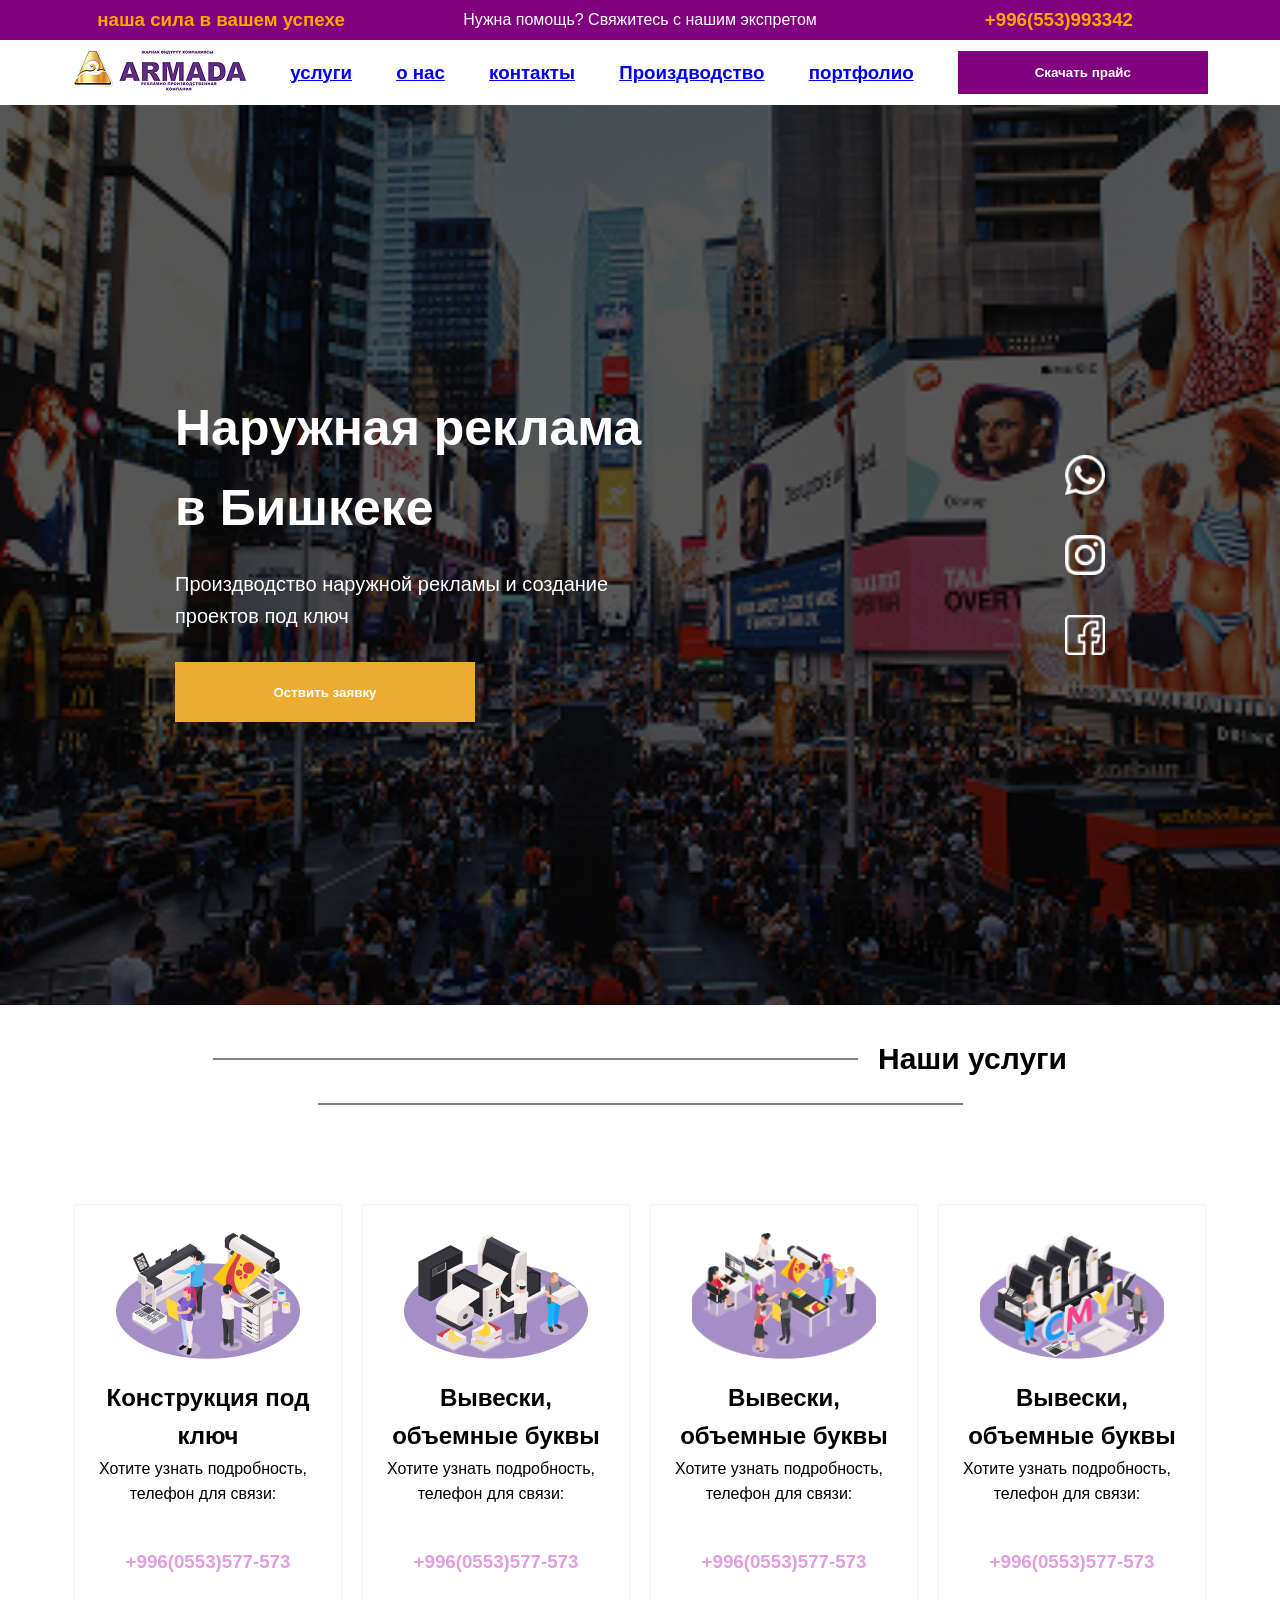
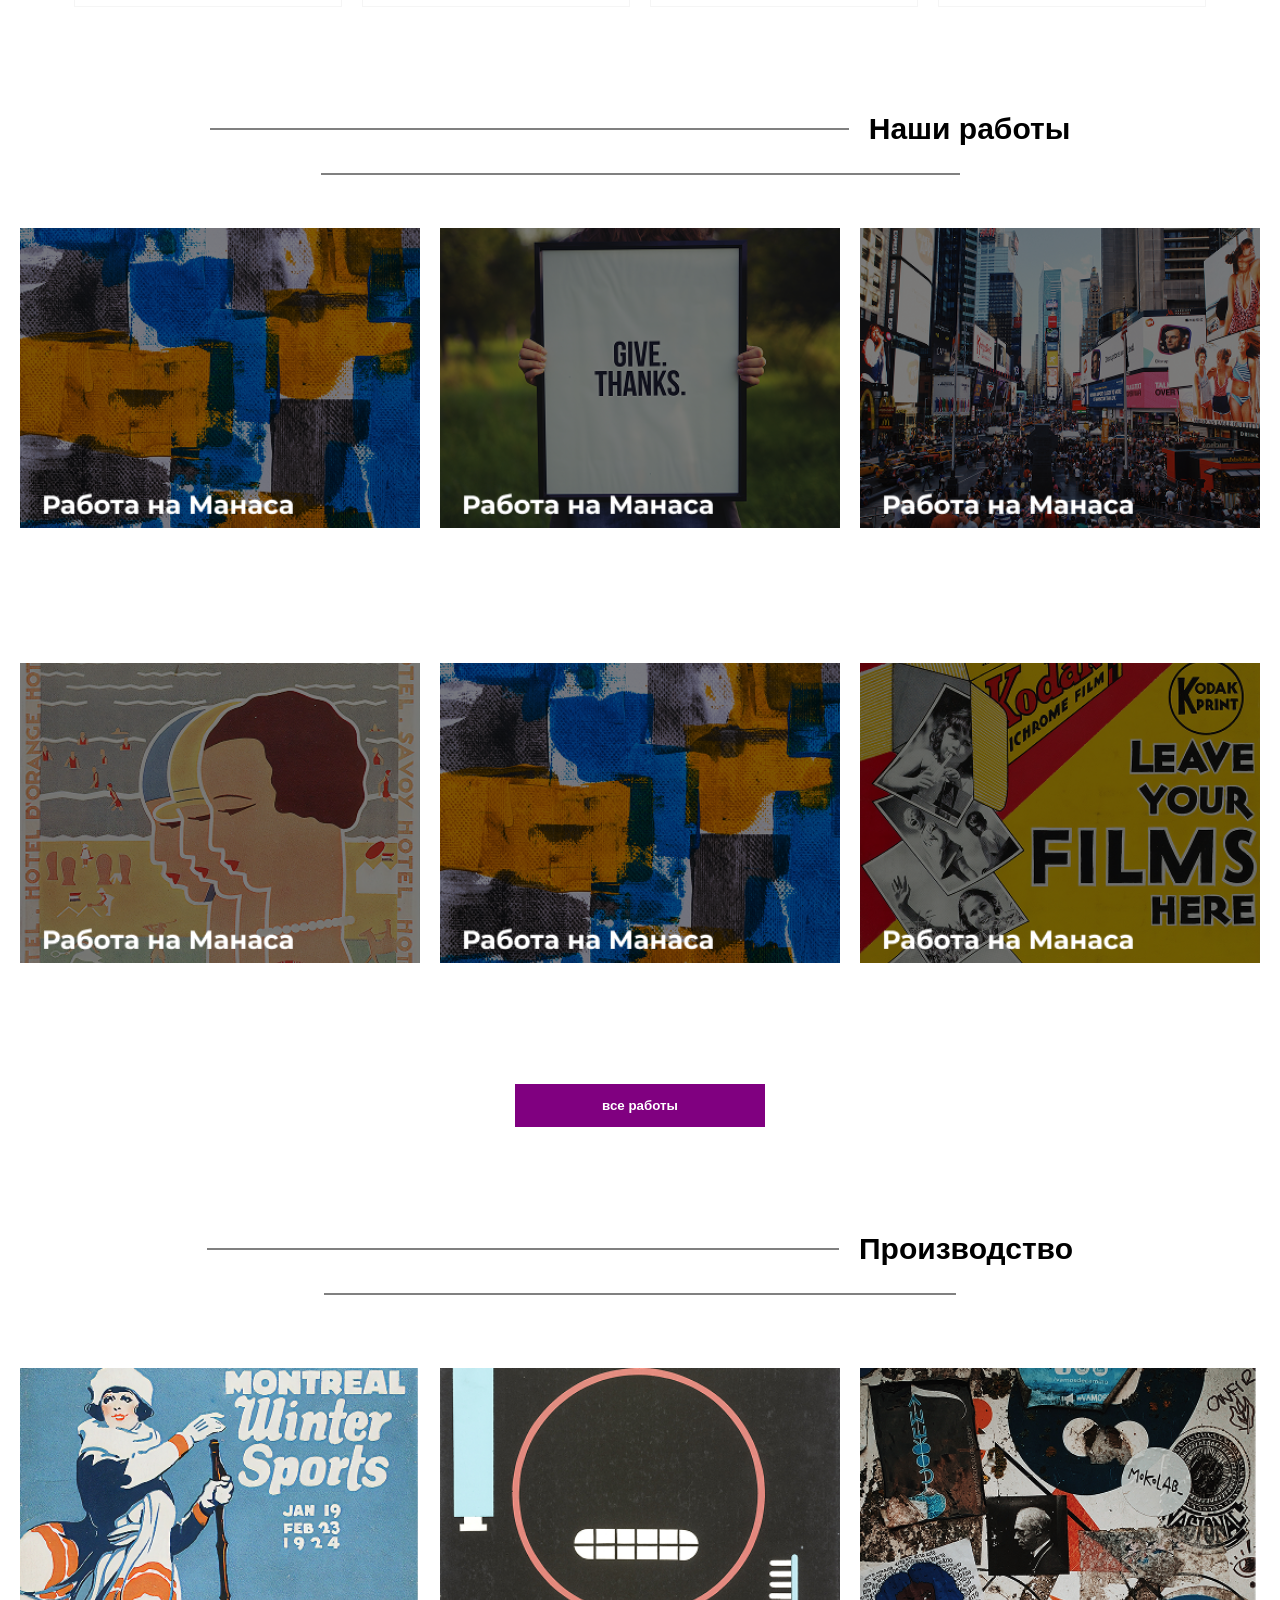
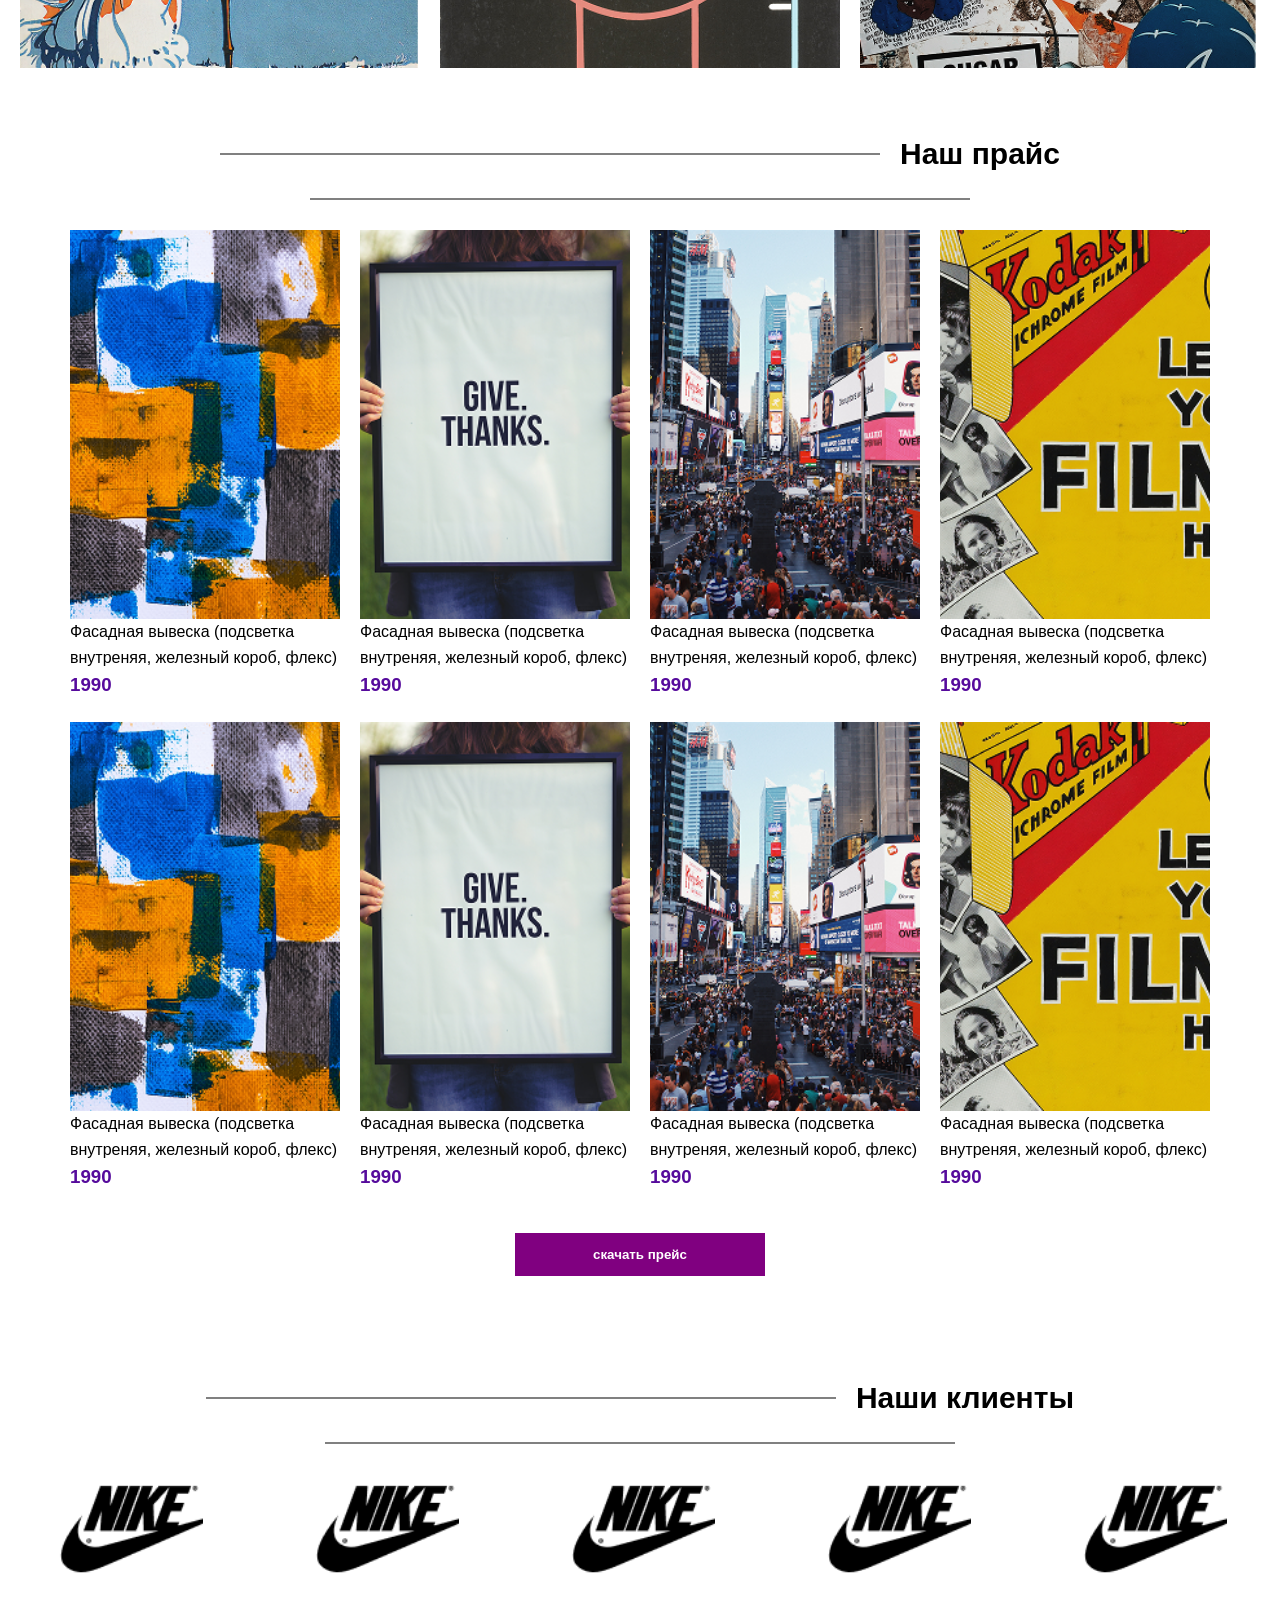
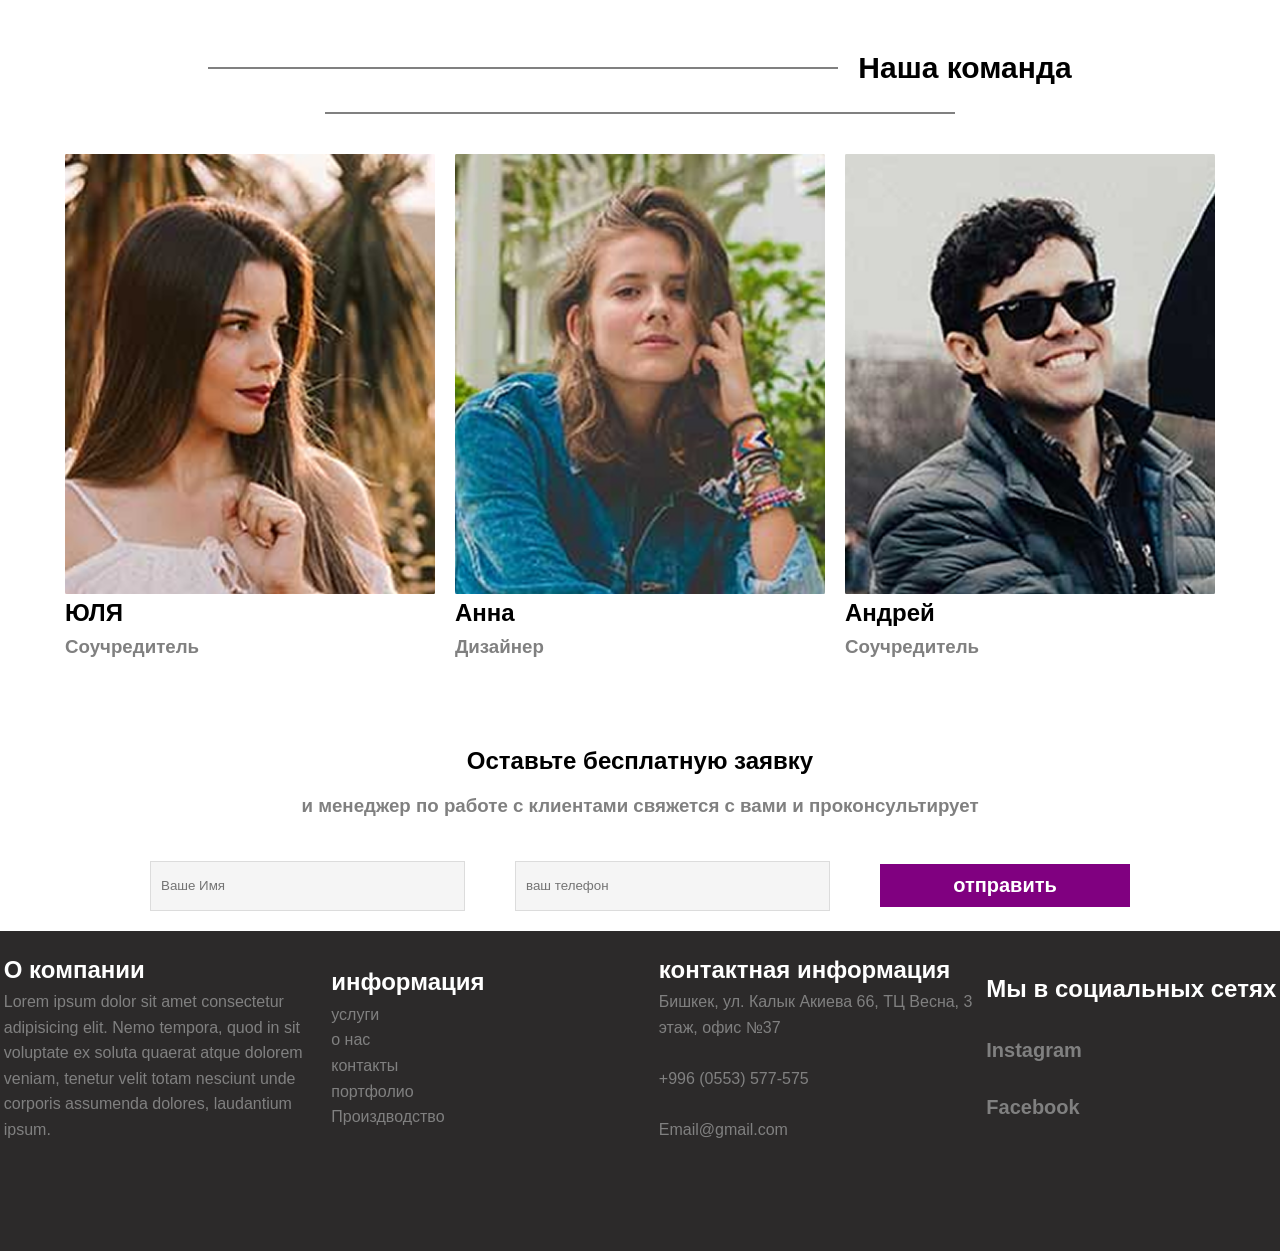
<file: index.html>
<!DOCTYPE html>
<html lang="en">
<head>
    <meta charset="UTF-8">
    <meta name="viewport" content="width=device-width, initial-scale=1.0">
    <title>Document</title>
    <link rel="stylesheet" href="index.css">
</head>
<body>
     <section >
        <div class="block">
       <div> <h3>наша сила в вашем успехе</h3></div> 
      <div><p>Нужна помощь? Свяжитесь с нашим экспретом</p></div>
    <h3>+996(553)993342</h3></div>
    </div>
    </section>
   <header>
          <h3><a href="./index.html"><div class="box"></div></a></h3>
          <h3><a href="./pay.html">услуги</a></h3>
          <h3><a href="./us.html">о нас</a></h3>
          <h3><a href="./ssss.html">контакты</a></h3>
        <h3><a href="./profile.html">Произдводство</a></h3>
          <h3><a href="./product.html">портфолио</a></h3>
         <button type="button"><h4>Скачать прайс</h4></button>
    </header>

<section>
    <div class="box2">
        <div class="box3">
            <div class="box4">
                <div class="nin">
                    <h1 class="bin">Наружная  реклама в Бишкеке </h1>
                    <div><p class="bin1">Произдводство наружной рекламы 
и создание проектов под ключ</p></div>
<button type="button"><h4>Оствить заявку</h4></button>

            </div>
            <div class="icon">
                <div class="wats"></div>
                <div class="inst"></div>
                <div class="face"></div>
            </div>
                </div>
            </div>
        </div>
    </div>
</section>
    <section>
        <div class="box5">
            <div class="line"></div>
            <div class="kkkk"><h1>Наши услуги</h1></div>
             <div class="line"></div>
        </div>
    </section>
    <section>
        <div class="in">
            <div class="in1">
                <div class="in2"></div>
                <div class="in3"><h2>Конструкция 
под ключ</h2><p>Хотите узнать подробность,
телефон для связи:</p><h3>+996(0553)577-573</h3></div>
            </div>
<div class="in1">
            <div class="in4"></div>
            <div class="in3"><h2>Вывески, 
объемные буквы</h2><p>Хотите узнать подробность,
телефон для связи:</p><h3>+996(0553)577-573</h3></div>

            </div>

 <div class="in1">
<div class="in5"></div>
<div class="in3"><h2>Вывески, 
объемные буквы</h2><p>Хотите узнать подробность,
телефон для связи:</p><h3>+996(0553)577-573</h3></div>

            </div>

    <div class="in1">
<div class="in6"></div>
<div class="in3"><h2>Вывески, 
объемные буквы</h2><p>Хотите узнать подробность,
телефон для связи:</p><h3>+996(0553)577-573</h3></div>

            </div>
        </div>
    </section>

    <section>
        <div class="box5">
            <div class="line1"></div>
            <div class="kkkk"><h1>Наши работы</h1></div>
             <div class="line1"></div>
        </div>
    </section>

 <section>
    <div class="box7">
        <div class="in7"><div class="in8"></div></div>

         <div class="box7">
        <div class="in9"><div class="in8"></div></div>

         <div class="box7">
        <div class="in10"><div class="in8"></div></div>
    </div>
 </section>
 <section>
    <div class="dddd">
        <div class="in11"><div class="in8"></div></div>

         <div class="box7">
        <div class="in7"><div class="in8"></div></div>

         <div class="box7">
        <div class="in12"><div class="in8"></div></div>
    </div>
 </section>
 <div class="box10">
    <button><h4>все работы</h4></button>
 </div>
  <section>
        <div class="box5">
            <div class="line3"></div>
            <div class="kkkk"><h1>Производство</h1></div>
             <div class="line3"></div>
        </div>
    </section>
   


  <section>
    <div class="box7">
        <div class="in13"></div>

         <div class="box7">
        <div class="in14"></div>

         <div class="box7">
        <div class="in15"></div>
    </div>
 </section>
   <section>
        <div class="box5">
            <div class="line4"></div>
            <div class="kkkk"><h1>Наш прайс </h1></div>
             <div class="line4"></div>
        </div>
    </section>

 <section>
    <div class="box13">
        <div class="in16">
           <div class="in17"></div>
           <p>Фасадная вывеска (подсветка внутреняя, железный короб, флекс)</p>
          <h3>1990</h3>
        </div>

            <div class="in16">
           <div class="in18"></div>
           <p>Фасадная вывеска (подсветка внутреняя, железный короб, флекс)</p>
          <h3>1990</h3>
        </div>

            <div class="in16">
           <div class="in19"></div>
           <p>Фасадная вывеска (подсветка внутреняя, железный короб, флекс)</p>
          <h3>1990</h3>
        </div>

           <div class="in16">
           <div class="in20"></div>
           <p>Фасадная вывеска (подсветка внутреняя, железный короб, флекс)</p>
          <h3>1990</h3>
        </div>
    </div>
 </section>

  <section>
    <div class="hhhh">
        <div class="in16">
           <div class="in17"></div>
           <p>Фасадная вывеска (подсветка внутреняя, железный короб, флекс)</p>
          <h3>1990</h3>
        </div>

            <div class="in16">
           <div class="in18"></div>
           <p>Фасадная вывеска (подсветка внутреняя, железный короб, флекс)</p>
          <h3>1990</h3>
        </div>

            <div class="in16">
           <div class="in19"></div>
           <p>Фасадная вывеска (подсветка внутреняя, железный короб, флекс)</p>
          <h3>1990</h3>
        </div>

           <div class="in16">
           <div class="in20"></div>
           <p>Фасадная вывеска (подсветка внутреняя, железный короб, флекс)</p>
          <h3>1990</h3>
        </div>
    </div>
 </section>
 <div class="box10">
    <button><h4>скачать прейс</h4></button>
 </div>
 <section>
        <div class="box5">
            <div class="line5"></div>
            <div class="kkkk"><h1>Наши клиенты </h1></div>
            <div class="line5"></div>
        </div>
    </section>
 <section>
    <div class="in21">
        <div class="in22"></div>
         <div class="in22"></div>
          <div class="in22"></div>
           <div class="in22"></div>
            <div class="in22"></div>
    </div>
 </section>
  <section>
        <div class="box5">
            <div class="line6"></div>
            <div class="kkkk"><h1>Наша команда </h1></div>
            <div class="line6"></div>
        </div>
    </section>

 <section>
    <div class="box14">
        <div class="in23">
        <div class="in24"></div>
        <h1>ЮЛЯ</h1>
        <h3>Соучредитель</h3>
        </div>

         <div class="in23">
        <div class="in25"></div>
        <h1>Анна</h1>
        <h3>Дизайнер</h3>
        </div>

         <div class="in23">
        <div class="in26"></div>
        <h1>Андрей</h1>
        <h3>Соучредитель</h3>
        </div>
    </div>
 </section>

 <section>
    <div class="box15">
        <h1>Оставьте бесплатную заявку</h1>
        <h3>и менеджер по работе с клиентами свяжется с вами и проконсультирует</h3>
    </div>
 </section>
 <section>
    <div class="box16">
        <input type="text" placeholder="Ваше Имя">
          <input type="text" placeholder="ваш телефон">
        <button class="btn"><h2>отправить</h2></button>
    </div>
    </div>
 </section>

 <section>
    <div class="box17">
        <div class="in27">
           <div> <h2>О компании</h2>
            <p>Lorem ipsum dolor sit amet consectetur adipisicing elit. Nemo tempora, quod in sit voluptate ex soluta quaerat atque dolorem veniam, tenetur velit totam nesciunt unde corporis assumenda dolores, laudantium ipsum.</p></div>
            <div><h2>информация</h2>
            <nav>
                <p>услуги</p>
                
                <p>о нас</p>
               
                <p>контакты</p>
                
                <p>портфолио</p>
               
                <p>Произдводство</p>
            </nav></div>
            <div><h2>контактная информация</h2>
                
                <p>Бишкек, ул. Калык Акиева 66, ТЦ Весна, 3 этаж, офис №37
</p>
<br>
<p>+996 (0553) 577-575</p>
<br>
<p>Email@gmail.com</p>
            </div>
            <div><h2>Мы в социальных сетях </h2>
                <br>
                <div class="in28"><h1>Instagram </h1></div>
                <br>
                <div class="in29"><h1>Facebook</h1></div>
       
    </div>
 </section>



 <!-- hello  -->
  <!-- hello Madina -->
</body>
</html>
</file>
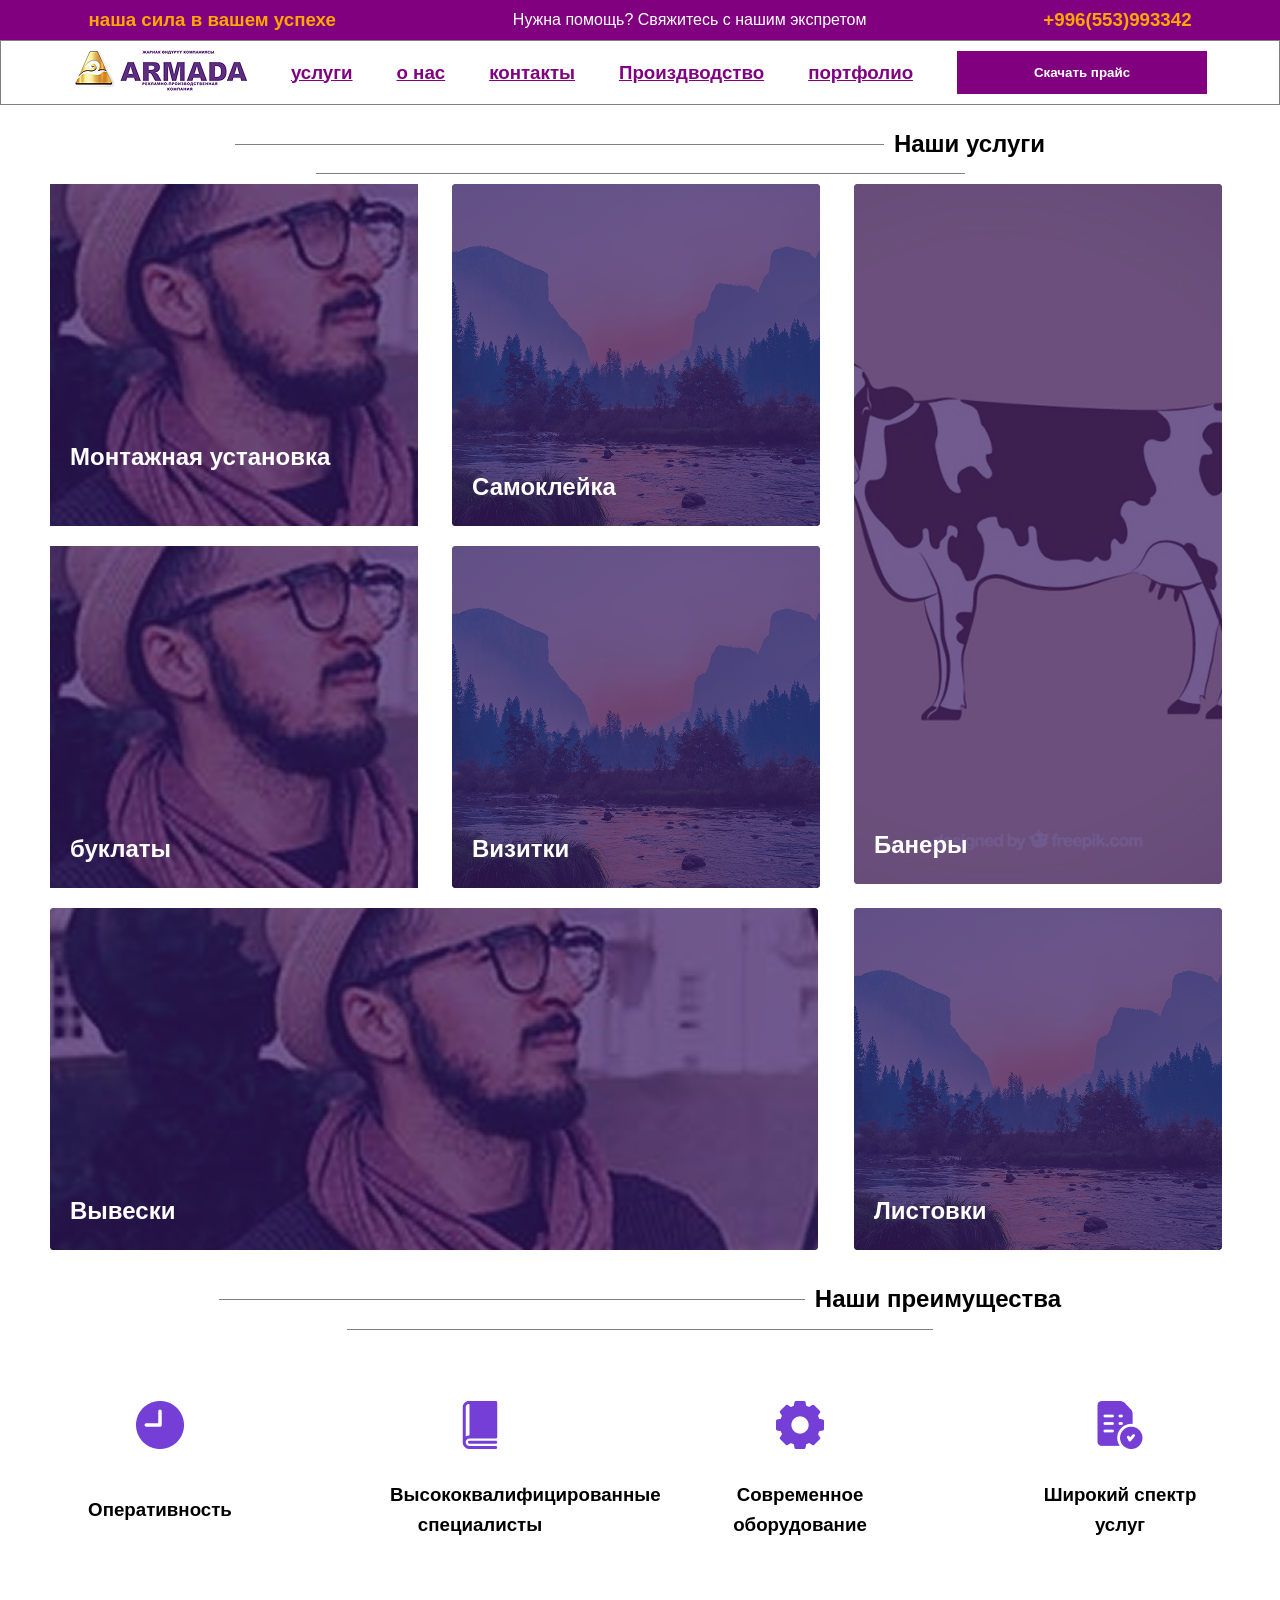
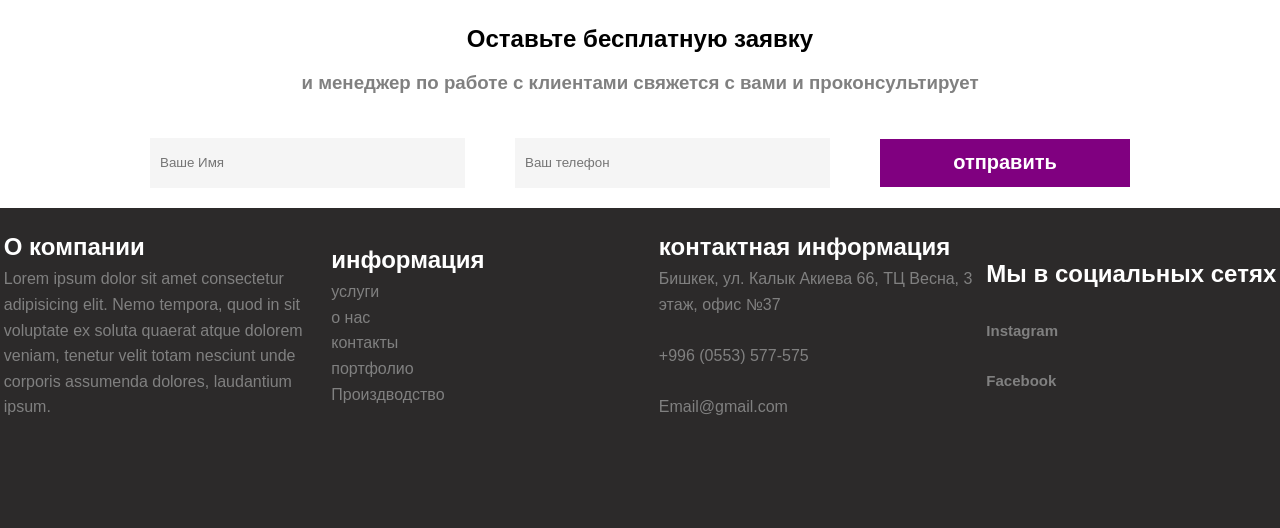
<file: pay.html>
<!DOCTYPE html>
<html lang="en">
<head>
    <meta charset="UTF-8">
    <meta name="viewport" content="width=device-width, initial-scale=1.0">
    <title>Document</title>
    <link rel="stylesheet" href="pay.css">
</head>
<body>
     <section >
        <div class="block">
       <div> <h3>наша сила в вашем успехе</h3></div> 
      <div><p>Нужна помощь? Свяжитесь с нашим экспретом</p></div>
    <h3>+996(553)993342</h3></div>
    </div>
    </section>
   <header>
          <h3><a href="./index.html"><div class="in"></div></a></h3>
          <h3><a href="./pay.html">услуги</a></h3>
          <h3><a href="./us.html">о нас</a></h3>
          <h3><a href="./ssss.html">контакты</a></h3>
        <h3><a href="./profile.html">Произдводство</a></h3>
          <h3><a href="./product.html">портфолио</a></h3>
         <button type="button"><h4>Скачать прайс</h4></button>
    </header>
    <section>
        <div class="line1">
            <div class="line3"></div>
            <div class="kkkk"><h1>Наши услуги</h1></div>
             <div class="line3"></div>
        </div>
    </section>
    <div class="in3">
            <div class="box box1"><div class="in3"><h2>Монтажная установка</h2></div></div>
            <div class="box box2"><div class="in45"><h2>Самоклейка</h2></div></div>
            <div class="box box3"><div class="in46"><h2>Банеры</h2></div></div>
              <div class="box box4"><div class="in47"><h2>буклаты</h2></div></div>
            <div class="box box5"><div class="in48"><h2>Визитки</h2></div></div>
            <div class="box box6"><div class="in49"><h2>Вывески</h2></div></div>
             <div class="box box7"><div class="in50"><h2>Листовки </h2></div></div>
        </div>
       <section>
        <div class="line1">
            <div class="line4"></div>
            <div class="kkkk"><h1>Наши преимущества </h1></div>
             <div class="line4"></div>
        </div>
    </section>
       <section>
        <div class="in6">
         <div class="in7"></div>
         <div class="in8"></div>
         <div class="in9"></div>
         <div class="in10"></div>
        </div>
       </section>
       <section>
        <div class="in11">
        <h3>Оперативность</h3>
        <h3>Высококвалифицированные специалисты</h3>
        <h3>Современное оборудование</h3>
        <h3>Широкий спектр услуг</h3>
        </div>
       </section>
        <section>
    <div class="box15">
        <h1>Оставьте бесплатную заявку</h1>
        <h3>и менеджер по работе с клиентами свяжется с вами и проконсультирует</h3>
    </div>
 </section>
 <section>
    <div class="box16">
        <input type="text" placeholder="Ваше Имя">
          <input type="text" placeholder="Ваш телефон">
        <button class="btn"><h2>отправить</h2></button>
    </div>
    </div>
 </section>

  <section>
    <div class="box17">
        <div class="in27">
           <div> <h2>О компании</h2>
            <p>Lorem ipsum dolor sit amet consectetur adipisicing elit. Nemo tempora, quod in sit voluptate ex soluta quaerat atque dolorem veniam, tenetur velit totam nesciunt unde corporis assumenda dolores, laudantium ipsum.</p></div>
            <div><h2>информация</h2>
            <nav>
                <p>услуги</p>
                
                <p>о нас</p>
               
                <p>контакты</p>
                
                <p>портфолио</p>
               
                <p>Произдводство</p>
            </nav></div>
            <div><h2>контактная информация</h2>
                
                <p>Бишкек, ул. Калык Акиева 66, ТЦ Весна, 3 этаж, офис №37
</p>
<br>
<p>+996 (0553) 577-575</p>
<br>
<p>Email@gmail.com</p>
            </div>
            <div><h2>Мы в социальных сетях </h2>
                <br>
                <div class="in28"><h1>Instagram </h1></div>
                <br>
                <div class="in29"><h1>Facebook</h1></div>
       
    </div>
 </section>
</body>
</html>
</file>
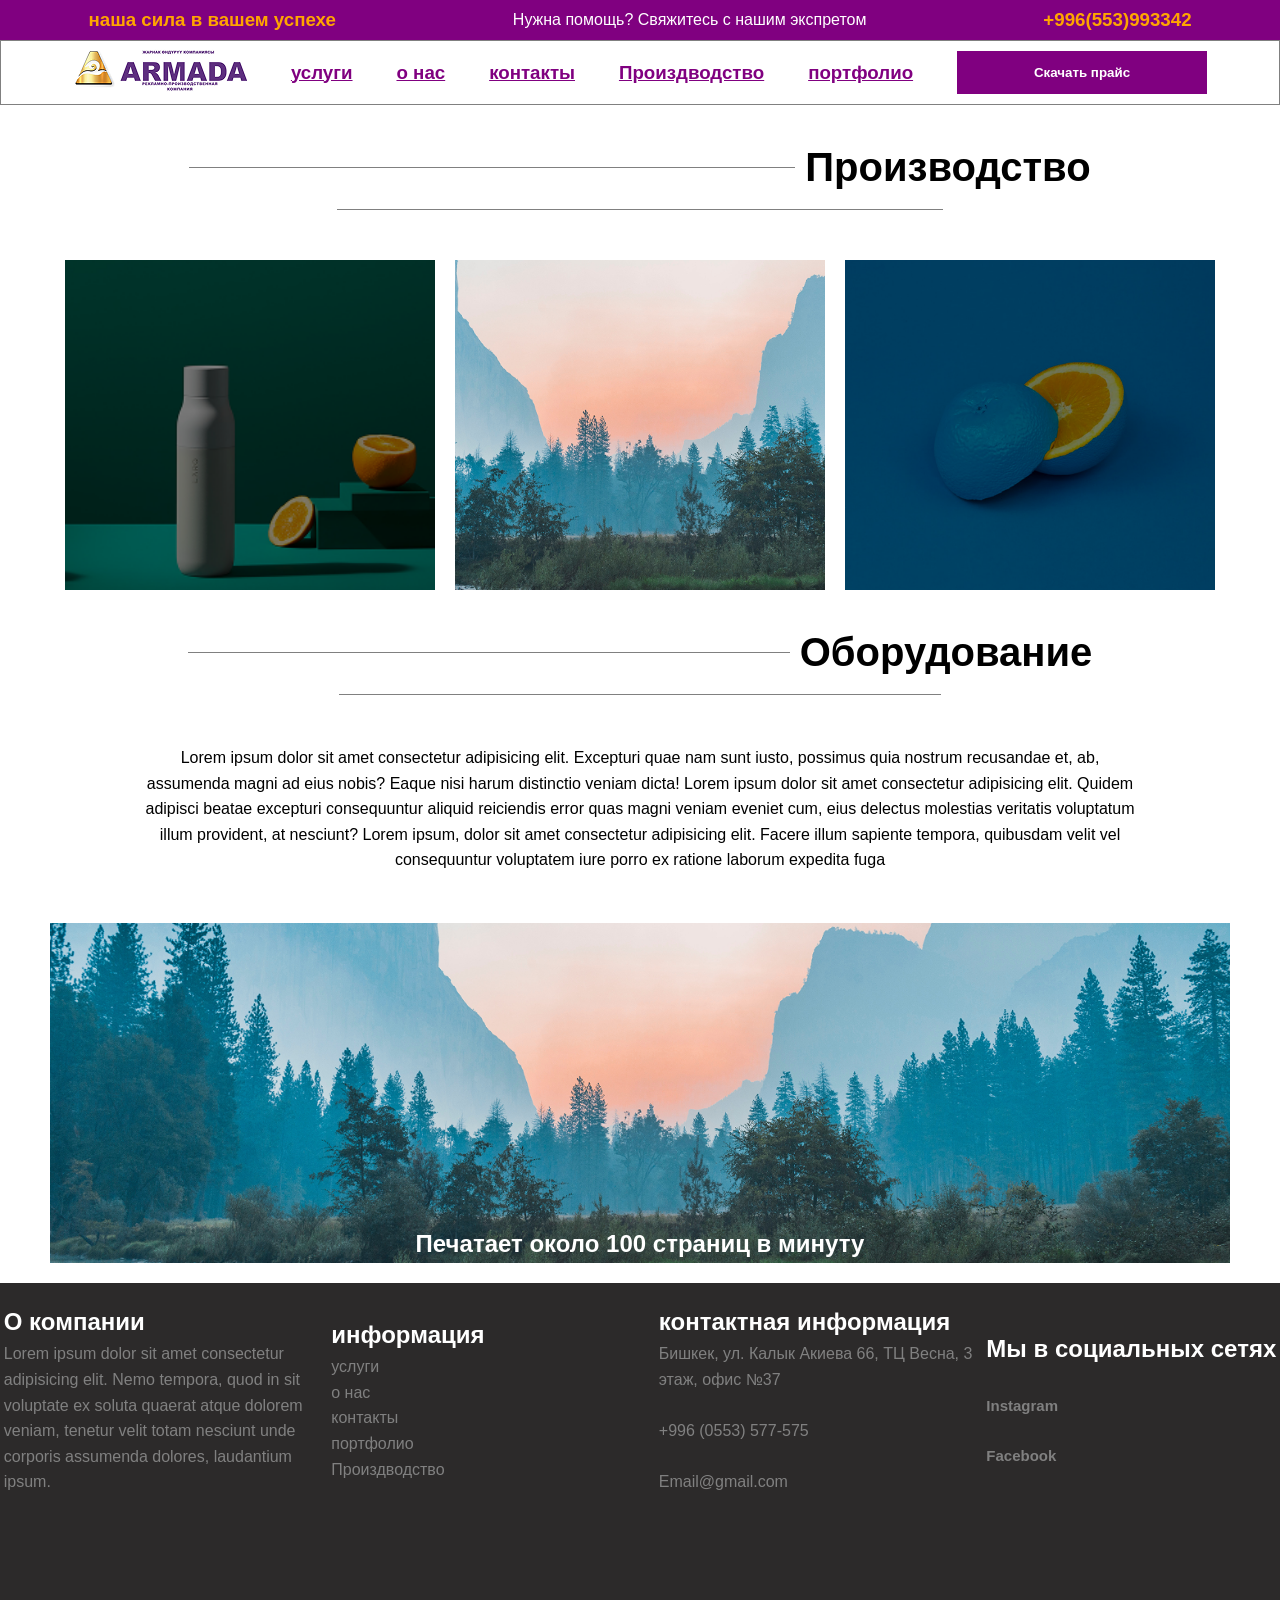
<file: product.html>
<!DOCTYPE html>
<html lang="en">
<head>
    <meta charset="UTF-8">
    <meta name="viewport" content="width=device-width, initial-scale=1.0">
    <title>Document</title>
    <link rel="stylesheet" href="pppp.css">
</head>
<body>
  <section >
        <div class="block">
       <div> <h3>наша сила в вашем успехе</h3></div> 
      <div><p>Нужна помощь? Свяжитесь с нашим экспретом</p></div>
    <h3>+996(553)993342</h3></div>
    </div>
    </section>
   <header>
          <h3><a href="./index.html"><div class="in"></div></a></h3>
          <h3><a href="./pay.html">услуги</a></h3>
          <h3><a href="./us.html">о нас</a></h3>
          <h3><a href="./ssss.html">контакты</a></h3>
        <h3><a href="./profile.html">Произдводство</a></h3>
          <h3><a href="./product.html">портфолио</a></h3>
         <button type="button"><h4>Скачать прайс</h4></button>
    </header>  
     <section>
        <div class="line1">
            <div class="line2"></div>
            <div class="kkkk"><h1>Производство</h1></div>
             <div class="line2"></div>
        </div>
    </section>
    <section>
        <div class="box2">
            <div class="in1"></div>
             <div class="in2"></div>
              <div class="in3"></div>
        </div>
    </section>
    <section>
        <div class="line1">
            <div class="line3"></div>
            <div class="kkkk"><h1>Оборудование </h1></div>
             <div class="line3"></div>
        </div>
    </section>
    <div class="box3">
        <div><p>Lorem ipsum dolor sit amet consectetur adipisicing elit. Excepturi quae nam sunt iusto, possimus quia nostrum recusandae et, ab, assumenda magni ad eius nobis? Eaque nisi harum distinctio veniam dicta! Lorem ipsum dolor sit amet consectetur adipisicing elit. Quidem adipisci beatae excepturi consequuntur aliquid reiciendis error quas magni veniam eveniet cum, eius delectus molestias veritatis voluptatum illum provident, at nesciunt? Lorem ipsum, dolor sit amet consectetur adipisicing elit. Facere illum sapiente tempora, quibusdam velit vel consequuntur voluptatem iure porro ex ratione laborum expedita fuga</p></div>
    </div>
    <section>
        <div class="box3">
            <div class="in4"><h2>Печатает около 100 страниц в минуту</h2></div>
        </div>
    </section>
  <section>
    <div class="box17">
        <div class="in27">
           <div> <h2>О компании</h2>
            <p>Lorem ipsum dolor sit amet consectetur adipisicing elit. Nemo tempora, quod in sit voluptate ex soluta quaerat atque dolorem veniam, tenetur velit totam nesciunt unde corporis assumenda dolores, laudantium ipsum.</p></div>
            <div><h2>информация</h2>
            <nav>
                <p>услуги</p>
                
                <p>о нас</p>
               
                <p>контакты</p>
                
                <p>портфолио</p>
               
                <p>Произдводство</p>
            </nav></div>
            <div><h2>контактная информация</h2>
                
                <p>Бишкек, ул. Калык Акиева 66, ТЦ Весна, 3 этаж, офис №37
</p>
<br>
<p>+996 (0553) 577-575</p>
<br>
<p>Email@gmail.com</p>
            </div>
            <div><h2>Мы в социальных сетях </h2>
                <br>
                <div class="in28"><h1>Instagram </h1></div>
                <br>
                <div class="in29"><h1>Facebook</h1></div>
       
    </div>
 </section>
</body>
</html>
</file>
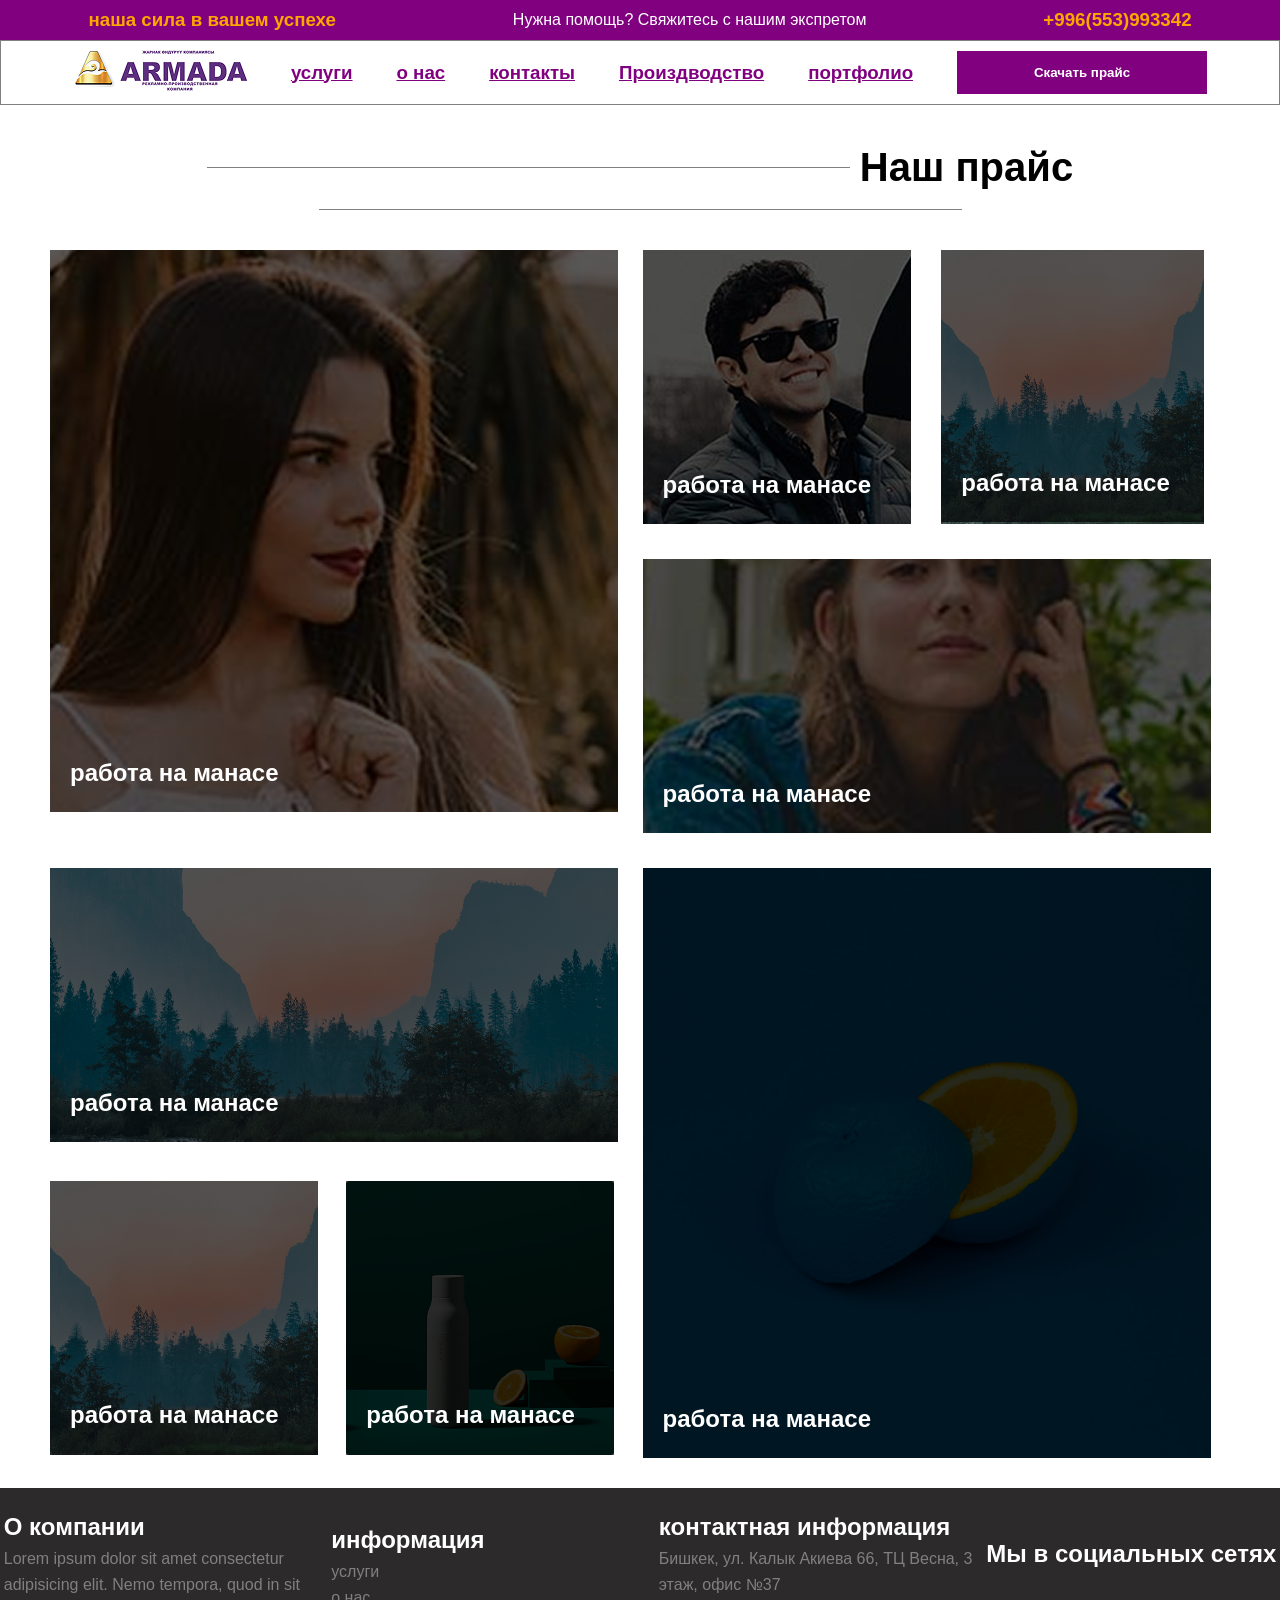
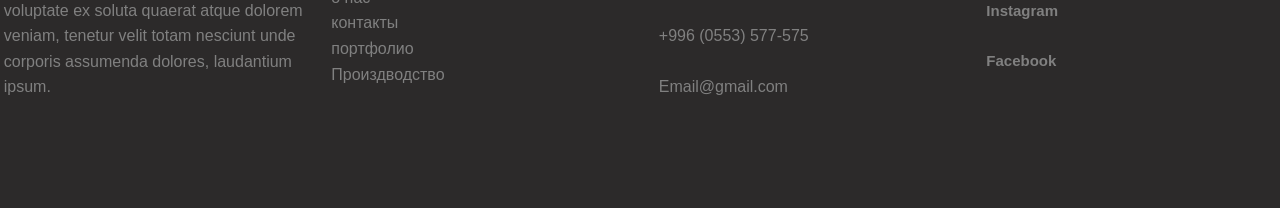
<file: profile.html>
<!DOCTYPE html>
<html lang="en">
<head>
    <meta charset="UTF-8">
    <meta name="viewport" content="width=device-width, initial-scale=1.0">
    <title>Document</title>
    <link rel="stylesheet" href="profile.css">
</head>
<body>
     <section >
        <div class="block">
       <div> <h3>наша сила в вашем успехе</h3></div> 
      <div><p>Нужна помощь? Свяжитесь с нашим экспретом</p></div>
    <h3>+996(553)993342</h3></div>
    </div>
    </section>
   <header>
          <h3><a href="./index.html"><div class="in"></div></a></h3>
          <h3><a href="./pay.html">услуги</a></h3>
          <h3><a href="./us.html">о нас</a></h3>
          <h3><a href="./ssss.html">контакты</a></h3>
        <h3><a href="./profile.html">Произдводство</a></h3>
          <h3><a href="./product.html">портфолио</a></h3>
         <button type="button"><h4>Скачать прайс</h4></button>
    </header>
     <section>
        <div class="line1">
            <div class="line"></div>
            <div class="kkkk"><h1>Наш прайс </h1></div>
             <div class="line"></div>
        </div>
    </section>
 <div class="in2">
            <div class="box box1"><div class="in3"><h2>работа на манасе</h2></div></div>
            <div class="box box2"><div class="in4"><h2>работа на манасе</h2></div></div>
            <div class="box box3"><div class="in5"><h2>работа на манасе</h2></div></div>
              <div class="box box4"><div class="in6"><h2>работа на манасе</h2></div></div>
            <div class="box box5"><div class="in7"><h2>работа на манасе</h2></div></div>
            <div class="box box6"><div class="in8"><h2>работа на манасе</h2></div></div>
             <div class="box box7"><div class="in9"><h2>работа на манасе</h2></div></div>
             <div class="box box8"><div class="in10"><h2>работа на манасе</h2></div></div>
           
        </div>
<section>
    <div class="box17">
        <div class="in27">
           <div> <h2>О компании</h2>
            <p>Lorem ipsum dolor sit amet consectetur adipisicing elit. Nemo tempora, quod in sit voluptate ex soluta quaerat atque dolorem veniam, tenetur velit totam nesciunt unde corporis assumenda dolores, laudantium ipsum.</p></div>
            <div><h2>информация</h2>
            <nav>
                <p>услуги</p>
                
                <p>о нас</p>
               
                <p>контакты</p>
                
                <p>портфолио</p>
               
                <p>Произдводство</p>
            </nav></div>
            <div><h2>контактная информация</h2>
                
                <p>Бишкек, ул. Калык Акиева 66, ТЦ Весна, 3 этаж, офис №37
</p>
<br>
<p>+996 (0553) 577-575</p>
<br>
<p>Email@gmail.com</p>
            </div>
            <div><h2>Мы в социальных сетях </h2>
                <br>
                <div class="in28"><h1>Instagram </h1></div>
                <br>
                <div class="in29"><h1>Facebook</h1></div>
       
    </div>
 </section>
</body>
</html>
</file>
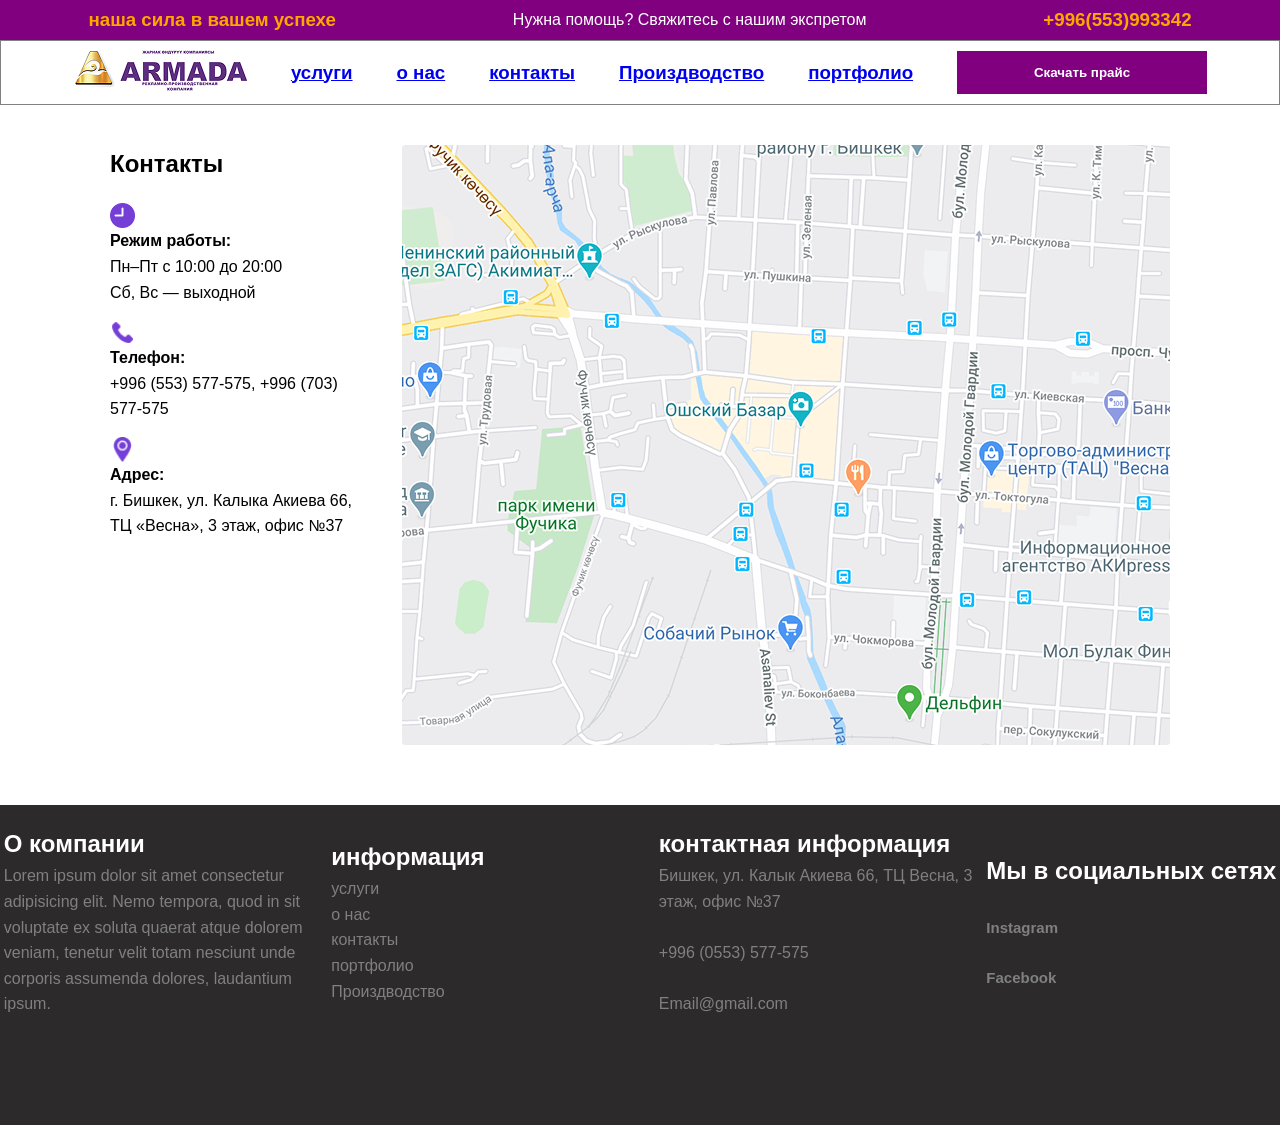
<file: ssss.html>
<!DOCTYPE html>
<html lang="en">
<head>
    <meta charset="UTF-8">
    <meta name="viewport" content="width=device-width, initial-scale=1.0">
    <title>Document</title>
    <link rel="stylesheet" href="ssss.css">
</head>
<body>
       <section >
        <div class="block">
       <div> <h3>наша сила в вашем успехе</h3></div> 
      <div><p>Нужна помощь? Свяжитесь с нашим экспретом</p></div>
    <h3>+996(553)993342</h3></div>
    </div>
    </section>
   <header>
          <h3><a href="./index.html"> <div class="box"></div></a></h3>
          <h3><a href="./pay.html">услуги</a></h3>
          <h3><a href="./us.html">о нас</a></h3>
          <h3><a href="./ssss.html">контакты</a></h3>
        <h3><a href="./profile.html">Произдводство</a></h3>
          <h3><a href="./product.html">портфолио</a></h3>
         <button type="button"><h4>Скачать прайс</h4></button>
    </header>
    <section class="contacts">
      <div class="info">
        <h2>Контакты</h2>
       <div class="foto"></div><p><strong>Режим работы:</strong><br> Пн–Пт с 10:00 до 20:00 <br> Сб, Вс — выходной</p>
        <div class="foto1"></div><p><strong>Телефон:</strong><br> +996 (553) 577-575, +996 (703) 577-575</p>
        <div class="foto2"></div><p><strong>Адрес:</strong><br> г. Бишкек, ул. Калыка Акиева 66,<br> ТЦ «Весна», 3 этаж, офис №37</p>
      </div>

      <div class="map">
       
      </div>
    </section>
   
<section>
    <div class="box17">
        <div class="in27">
           <div> <h2>О компании</h2>
            <p>Lorem ipsum dolor sit amet consectetur adipisicing elit. Nemo tempora, quod in sit voluptate ex soluta quaerat atque dolorem veniam, tenetur velit totam nesciunt unde corporis assumenda dolores, laudantium ipsum.</p></div>
            <div><h2>информация</h2>
            <nav>
                <p>услуги</p>
                
                <p>о нас</p>
               
                <p>контакты</p>
                
                <p>портфолио</p>
               
                <p>Произдводство</p>
            </nav></div>
            <div><h2>контактная информация</h2>
                
                <p>Бишкек, ул. Калык Акиева 66, ТЦ Весна, 3 этаж, офис №37
</p>
<br>
<p>+996 (0553) 577-575</p>
<br>
<p>Email@gmail.com</p>
            </div>
            <div><h2>Мы в социальных сетях </h2>
                <br>
                <div class="in28"><h1>Instagram </h1></div>
                <br>
                <div class="in29"><h1>Facebook</h1></div>
       
    </div>
 </section>
 

</body>
</html>
</file>
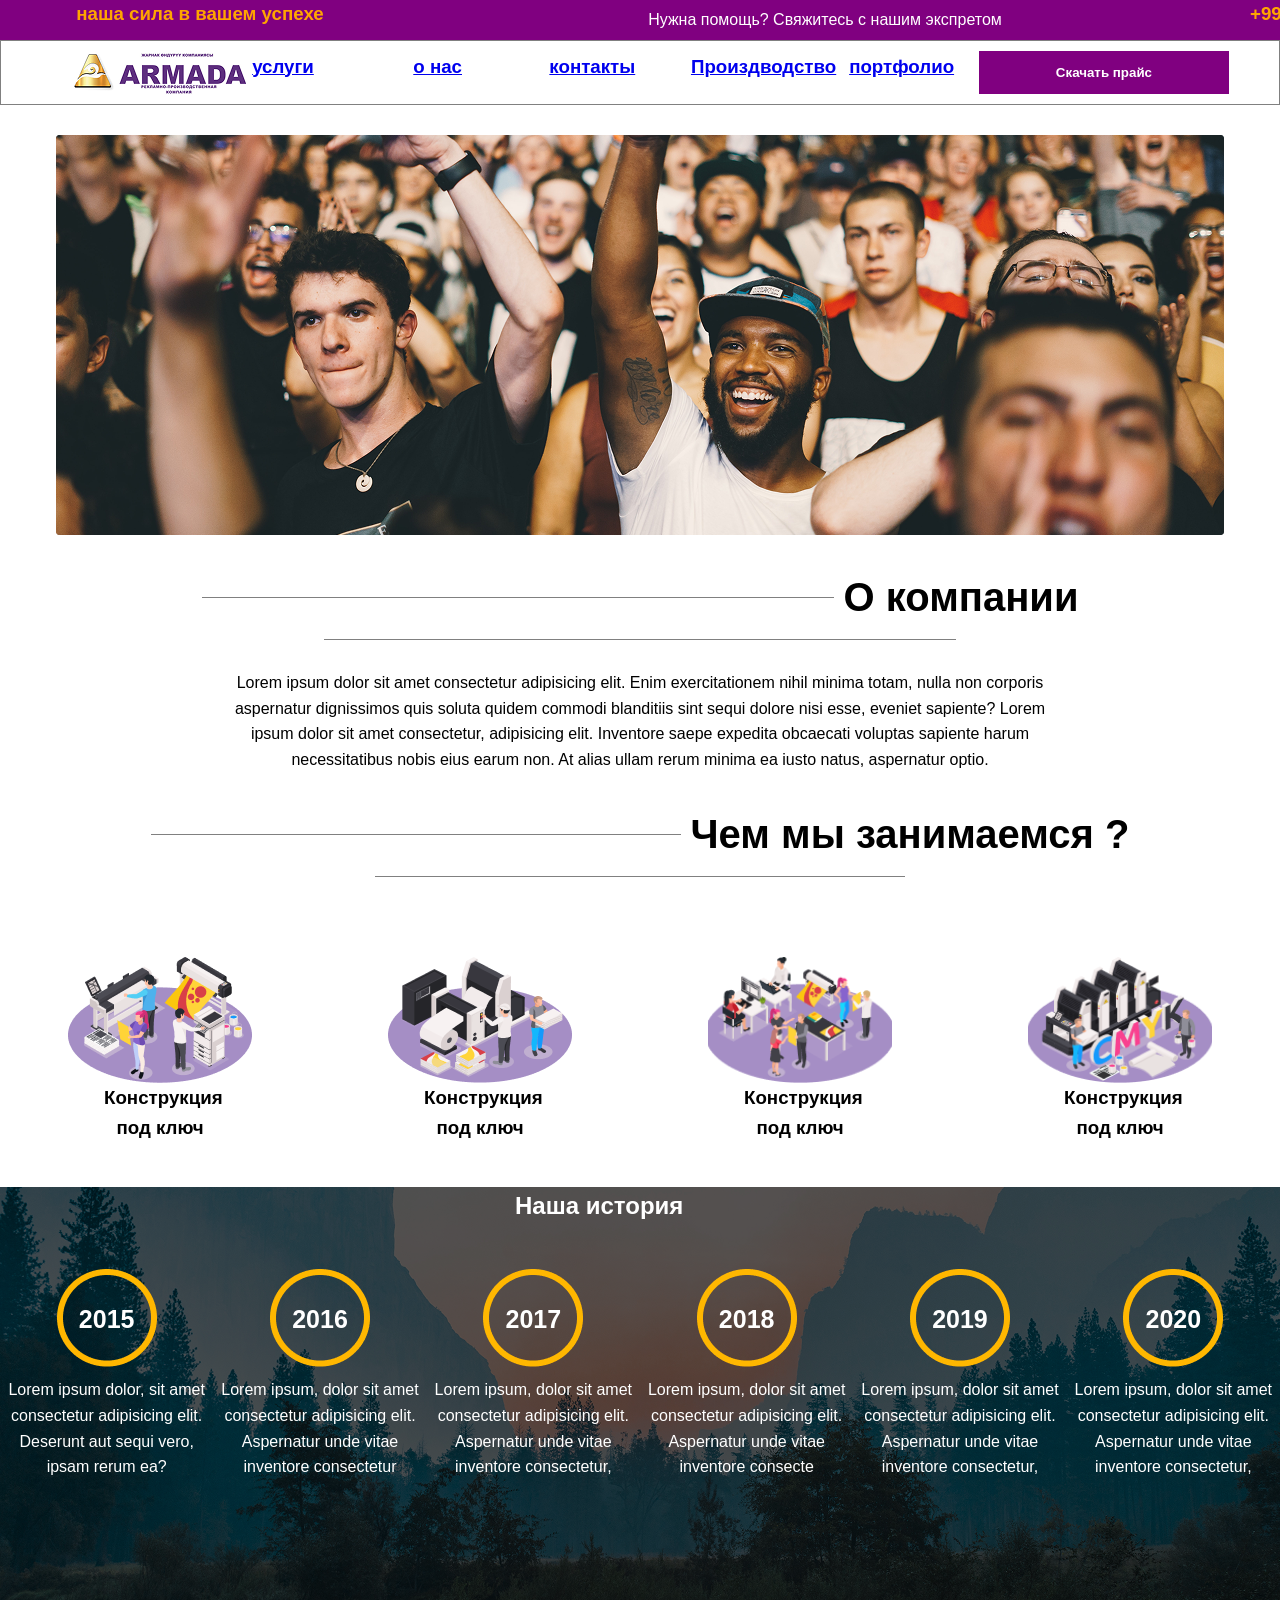
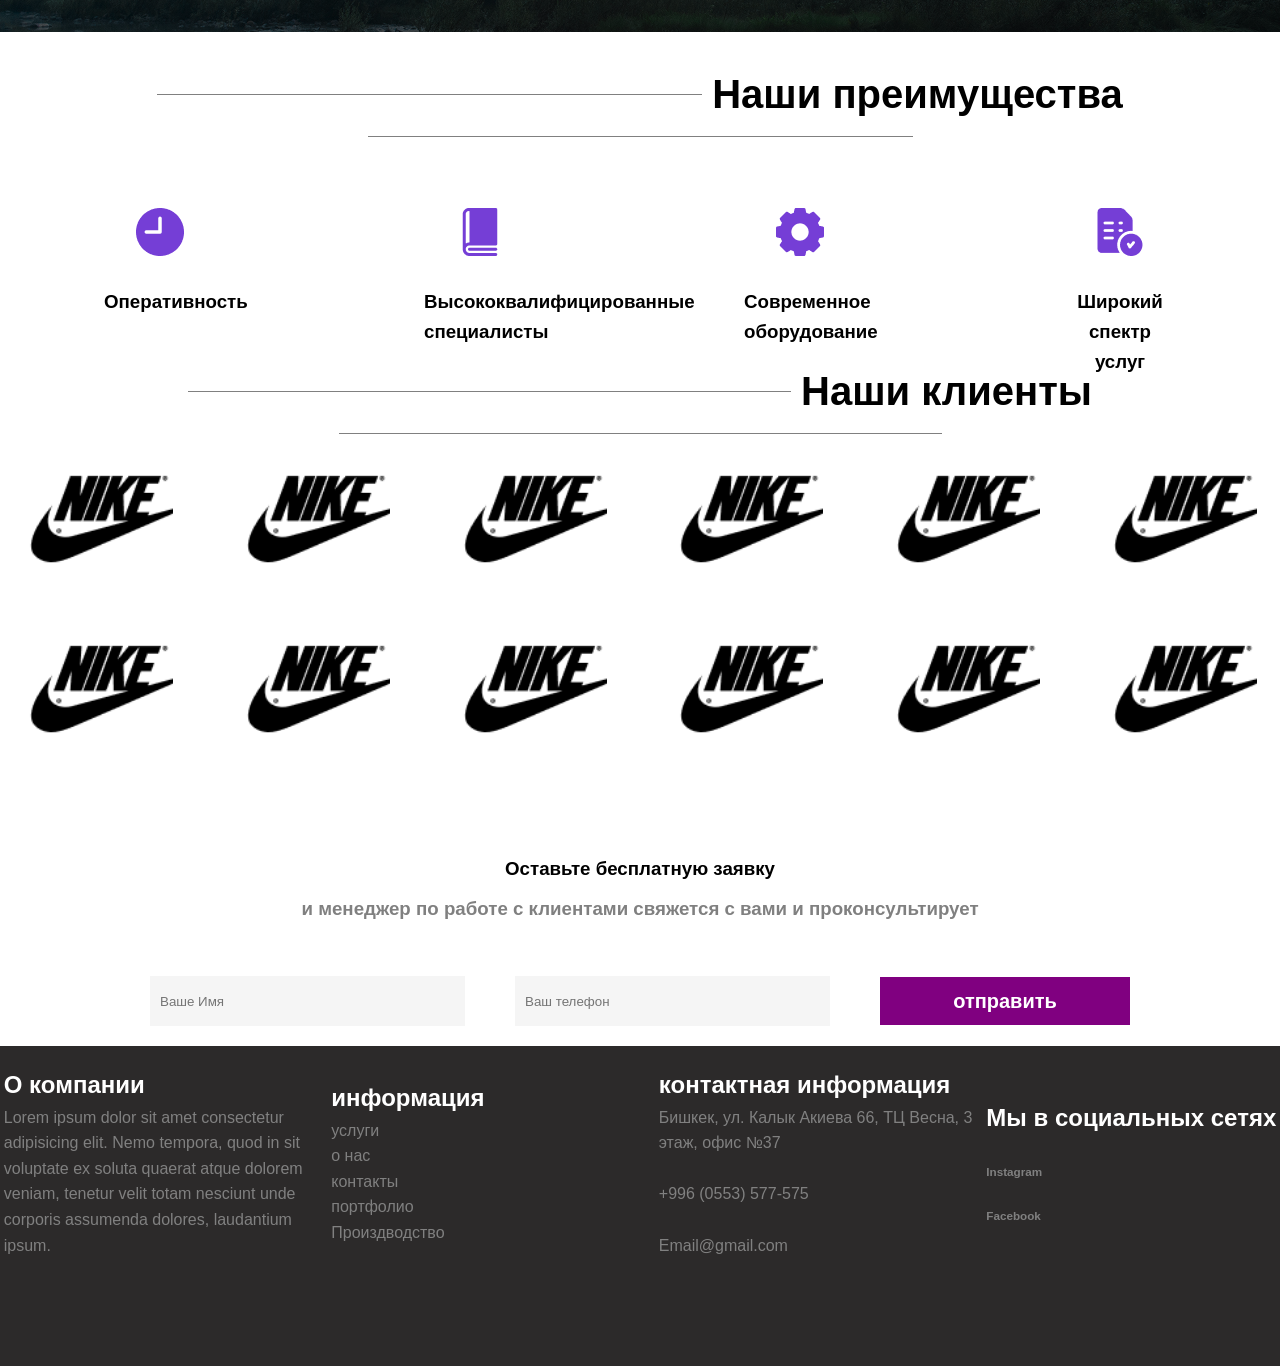
<file: us.html>
<!DOCTYPE html>
<html lang="en">
<head>
    <meta charset="UTF-8">
    <meta name="viewport" content="width=device-width, initial-scale=1.0">
    <title>Document</title>
    <link rel="stylesheet" href="us.css">
</head>
<body>
    <section >
        <div class="block">
       <div> <h3>наша сила в вашем успехе</h3></div> 
      <div><p>Нужна помощь? Свяжитесь с нашим экспретом</p></div>
    <h3>+996(553)993342</h3></div>
    </div>
    </section>
    <header>
          <h3><a href="./index.html"> <div class="box"></div></a></h3>
          <h3><a href="./pay.html">услуги</a></h3>
          <h3><a href="./us.html">о нас</a></h3>
          <h3><a href="./ssss.html">контакты</a></h3>
        <h3><a href="./profile.html">Произдводство</a></h3>
          <h3><a href="./product.html">портфолио</a></h3>
         <button type="button"><h4>Скачать прайс</h4></button>
    </header>
    <div class="in1"></div>
     <section>
        <div class="line1">
            <div class="line2"></div>
            <div class="kkkk"><h1>О компании</h1></div>
             <div class="line2"></div>
        </div>
    </section>
    <div class="box1"></div>
    <div class="in2"><p>Lorem ipsum dolor sit amet consectetur adipisicing elit. Enim exercitationem nihil minima totam, nulla non corporis aspernatur dignissimos quis soluta quidem commodi blanditiis sint sequi dolore nisi esse, eveniet sapiente? Lorem ipsum dolor sit amet consectetur, adipisicing elit. Inventore saepe expedita obcaecati voluptas sapiente harum necessitatibus nobis eius earum non. At alias ullam rerum minima ea iusto natus, aspernatur optio.</p></div>

    <section>
        <div class="line1">
            <div class="line3"></div>
            <div class="kkkk"><h1>Чем мы занимаемся ?</h1></div>
             <div class="line3"></div>
        </div>
    </section>
    <section>
      <div class="box3">
        <div class="in4">
          <div class="in5"></div>
          <h3>Конструкция под ключ</h3>
        </div>

          <div class="in4">
          <div class="in6"></div>
          <h3>Конструкция под ключ</h3>
        </div>
         <div class="in4">
          <div class="in7"></div>
          <h3>Конструкция под ключ</h3>
        </div>
         <div class="in4">
          <div class="in8"></div>
          <h3>Конструкция под ключ</h3>
        </div>
      </div>
    </section>

     <section>
      <div class="box4">
<div class="in9">
  <div class="in10">
    <h1>Наша история</h1>
  <section><div class="nnnn">
  <div class="in12"><h4>2015</h4></div>
  <div class="in12"><h4>2016</h4></div>
  <div class="in12"><h4>2017</h4></div>
  <div class="in12"><h4>2018</h4></div>
   <div class="in12"><h4>2019</h4></div>
  <div class="in12"><h4>2020</h4></div>
  </div>
</section>
<section>
 <div class="box5">
 <p>Lorem ipsum dolor, sit amet consectetur adipisicing elit. Deserunt aut sequi vero, ipsam rerum ea?   </p>
 <p>Lorem ipsum, dolor sit amet consectetur adipisicing elit. Aspernatur unde vitae inventore consectetur</p>
  <p>Lorem ipsum, dolor sit amet consectetur adipisicing elit. Aspernatur unde vitae inventore consectetur, </p>
     <p>Lorem ipsum, dolor sit amet consectetur adipisicing elit. Aspernatur unde vitae inventore consecte  </p>
      <p>Lorem ipsum, dolor sit amet consectetur adipisicing elit. Aspernatur unde vitae inventore consectetur,</p>
       <p>Lorem ipsum, dolor sit amet consectetur adipisicing elit. Aspernatur unde vitae inventore consectetur,</p>
  </div>
</section>
  </div>
</div>
      </div>
      <section>
        <div class="line1">
            <div class="line4"></div>
            <div class="kkkk"><h1>Наши преимущества </h1></div>
             <div class="line4"></div>
        </div>
    </section>
        <div class="in13">
         <div class="in14"></div>
         <div class="in15"></div>
         <div class="in16"></div>
         <div class="in17"></div>
        </div>
       </section>
        <section>
        <div class="in18">
        <h3>Оперативность</h3>
        <h3>Высококвалифицированные специалисты</h3>
        <h3>Современное оборудование</h3>
        <h3>Широкий спектр услуг</h3>
        </div>
       <section>
        <div class="line1">
            <div class="line5"></div>
            <div class="kkkk"><h1>Наши клиенты</h1></div>
             <div class="line5"></div>
        </div>
    </section>
    <div class="in21">
        <div class="in22"></div>
         <div class="in22"></div>
          <div class="in22"></div>
           <div class="in22"></div>
            <div class="in22"></div>
             <div class="in22"></div>
    </div>

      <div class="in21">
        <div class="in22"></div>
         <div class="in22"></div>
          <div class="in22"></div>
           <div class="in22"></div>
            <div class="in22"></div>
             <div class="in22"></div>
    </div>
  <section>
    <div class="box15">
        <h1>Оставьте бесплатную заявку</h1>
        <h3>и менеджер по работе с клиентами свяжется с вами и проконсультирует</h3>
    </div>
 </section>
 <section>
    <div class="box16">
        <input type="text" placeholder="Ваше Имя">
          <input type="text" placeholder="Ваш телефон">
        <button class="btn"><h2>отправить</h2></button>
    </div>
    </div>
 </section>

 <section>
    <div class="box17">
        <div class="in27">
           <div> <h2>О компании</h2>
            <p>Lorem ipsum dolor sit amet consectetur adipisicing elit. Nemo tempora, quod in sit voluptate ex soluta quaerat atque dolorem veniam, tenetur velit totam nesciunt unde corporis assumenda dolores, laudantium ipsum.</p></div>
            <div><h2>информация</h2>
            <nav>
                <p>услуги</p>
                
                <p>о нас</p>
               
                <p>контакты</p>
                
                <p>портфолио</p>
               
                <p>Произдводство</p>
            </nav></div>
            <div><h2>контактная информация</h2>
                
                <p>Бишкек, ул. Калык Акиева 66, ТЦ Весна, 3 этаж, офис №37
</p>
<br>
<p>+996 (0553) 577-575</p>
<br>
<p>Email@gmail.com</p>
            </div>
            <div><h2>Мы в социальных сетях </h2>
                <br>
                <div class="in28"><h1>Instagram </h1></div>
                <br>
                <div class="in29"><h1>Facebook</h1></div>
       
    </div>
 </section>
</body>
</html>
</file>
<file: index.css>
* {
  margin: 0;
  padding: 0;
  box-sizing: border-box;
}

body {
  font-family: Arial, sans-serif;
  line-height: 1.6;
}

.block {
  height: 40px;
  background-color: purple;
  display: flex;
  justify-content: space-around;
  align-items: center;
  text-align: center;
}

.block h3 {
  color: orange;
  width: 400px;
}

.block p {
  color: #fff;
}

header {
  height: 65px;
  display: flex;
  justify-content: space-around;
  align-items: center;
  padding: 20px 50px;
  background: white;
  color: #fff;
 
}

.box {
  height: 47px;
  width: 174px;
  background-image: url(Group\ 31.png);
  background-position: center;
  background-repeat: no-repeat;
  background-size: cover;

}

h4 {
  color: #fff;
}

button {
  background-color: purple;
  height: 43px;
  width: 250px;
  border: none;
}

.box2 {
  color: white;
}

.box3 {
  height: 100vh;
  background-image: url(Rectangle\ 80.png);
  background-position: center;
  background-repeat: no-repeat;
  background-size: cover;
  

}

.box4 {
  height: 100vh;
  background-image: url(Rectangle\ 112.png);
  background-position: center;
  background-repeat: no-repeat;
  background-size: cover;
  display: flex;
  justify-content: space-around;
  gap: 40px;
  align-items: center;
}

h1 {
  color: white;
  
  

}

.box4 p {
  
  margin-top: 20px;
}

.box4 button {
  background-color: rgb(236, 171, 49);
  height: 60px;
  width: 300px;
  border: 0px;
  
  margin-top: 30px;
}
.wats{
  width: 40px;
  height: 40px;
   background-image: url(Vector.png);
  background-position: center;
  background-repeat: no-repeat;
  background-size: cover;
}
.inst{
  width: 40px;
  height: 40px;
   background-image: url(instagram-sketched.png);
  background-position: center;
  background-repeat: no-repeat;
  background-size: cover;
}
.face{
  width: 40px;
  height: 40px;
   background-image: url("facebook\ \(2\)\ 1.png");
  background-position: center;
  background-repeat: no-repeat;
  background-size: cover;
}
.icon{
  display: flex;
  flex-direction: column;
  gap: 40px;


}

.box5 {
  display: flex;
  align-items: center;
  justify-content: center;
  flex-wrap: wrap;
  gap: 20px;
  margin-top: 30px;
}

.line {
  width: 645px;
  height: 1px;
  border: 1px solid gray;
}
.line1{
   width: 639px;
  height: 1px;
  border: 1px solid gray;
}
.line3{
   width: 632px;
  height: 1px;
  border: 1px solid gray;
}
.line4{
   width: 660px;
  height: 1px;
  border: 1px solid gray;
}
.line5{
   width: 630px;
  height: 1px;
  border: 1px solid gray;
}
.line6{
   width: 630px;
  height: 1px;
  border: 1px solid gray;
}

.box5 h1 {
  font-size: 30px;
  color: black;
  margin: 0 auto;
}

.in {
  height: 60vh;
  display: flex;
  justify-content: center;
  align-items: center;
  flex-wrap: wrap;
  gap: 20px;
  margin-top: 30px;
}

.in1 {
  width: 268px;
  height: 403px;
  background-color: white;
  border: 1px solid whitesmoke;
  display: flex;
  align-items: center;
  justify-content: center;
  flex-wrap: wrap;
  gap: 10px;
  flex-direction: column;
  text-align: center;
}

.in1 h2 {
  color: black;
  margin-top: 10px;
  width: 220px;

}

.in1 p {
  color: black;
  width: 210px;

}

.in2 {
  height: 126px;
  width: 184px;
  background-image: url(Group.png);
  background-position: center;
  background-repeat: no-repeat;
  background-size: cover;
}

.in1 h3 {
  color: plum;
  margin-top: 40px;
}

.in4 {
  height: 126px;
  width: 184px;
  background-image: url('Group\ \(1\).png');
  background-position: center;
  background-repeat: no-repeat;
  background-size: cover;
}

.in5 {
  height: 126px;
  width: 184px;
  background-image: url('Group\ \(2\).png');
  background-position: center;
  background-repeat: no-repeat;
  background-size: cover;
}

.in6 {
  height: 126px;
  width: 184px;
  background-image: url('Group\ \(3\).png');
  background-position: center;
  background-repeat: no-repeat;
  background-size: cover;
}

.dddd {
  margin-top: 30px;
  display: flex;
  align-items: center;
  justify-content: center;
  flex-wrap: wrap;
  gap: 20px;
}

.box7 {
  height: 45vh;
  display: flex;
  align-items: center;
  justify-content: center;
  flex-wrap: wrap;
  gap: 20px;

}

.in7 {
  width: 400px;
  height: 300px;
  background-image: url(Rectangle\ 78.png);
  background-position: center;
  background-repeat: no-repeat;
  background-size: cover;
}

.in8 {
  width: 400px;
  height: 300px;
  background-image: url(Карточка\ 2.png);
  background-position: center;
  background-repeat: no-repeat;
  background-size: cover;
}

.in9 {
  width: 400px;
  height: 300px;
  background-image: url(Rectangle\ 79.png);
  background-position: center;
  background-repeat: no-repeat;
  background-size: cover;
}

.in10 {
  width: 400px;
  height: 300px;
  background-image: url(Rectangle\ 80.png);
  background-position: center;
  background-repeat: no-repeat;
  background-size: cover;
}

.in11 {
  width: 400px;
  height: 300px;
  background-image: url(Rectangle\ 81.png);
  background-position: center;
  background-repeat: no-repeat;
  background-size: cover;
}

.in12 {
  width: 400px;
  height: 300px;
  background-image: url(Rectangle\ 83.png);
  background-position: center;
  background-repeat: no-repeat;
  background-size: cover;
}

.box10 {
  height: 20vh;
  display: flex;
  align-items: center;
  justify-content: center;

}

.in13 {
  width: 400px;
  height: 300px;
  background-image: url(Rectangle\ 84.png);
  background-position: center;
  background-repeat: no-repeat;
  background-size: cover;
  margin-top: 40px;
}

.in14 {
  width: 400px;
  height: 300px;
  background-image: url(Rectangle\ 85.png);
  background-position: center;
  background-repeat: no-repeat;
  background-size: cover;
  margin-top: 40px;
}

.in15 {
  width: 400px;
  height: 300px;
  background-image: url(Rectangle\ 86.png);
  background-position: center;
  background-repeat: no-repeat;
  background-size: cover;
  margin-top: 40px;
}

.box13 {
  display: flex;
  justify-content: center;
  align-self: center;
  flex-wrap: wrap;
  gap: 20px;

}

.hhhh {
  display: flex;
  justify-content: center;
  align-self: center;
  flex-wrap: wrap;
  gap: 20px;
  margin-top: 20px;
}

.in16 {
  width: 270px;
  height: 472px;
}

.in17 {
  width: 270px;
  height: 389px;
  background-image: url(Rectangle\ 78.png);
  background-position: center;
  background-repeat: no-repeat;
  background-size: cover;
  margin-top: 30px;
}

.in16 p {
  color: black;
}

.in16 h1 {
  color: plum;
}

.in18 {
  width: 270px;
  height: 389px;
  background-image: url(Rectangle\ 79.png);
  background-position: center;
  background-repeat: no-repeat;
  background-size: cover;
  margin-top: 30px;
}

.in19 {
  width: 270px;
  height: 389px;
  background-image: url(Rectangle\ 80.png);
  background-position: center;
  background-repeat: no-repeat;
  background-size: cover;
  margin-top: 30px;
}

.in20 {
  width: 270px;
  height: 389px;
  background-image: url(Rectangle\ 83.png);
  background-position: center;
  background-repeat: no-repeat;
  background-size: cover;
  margin-top: 30px;
}

.bon {
  height: 56px;
  margin-top: 30px;
  background-image: url(Наши\ Клиенты.png);
  background-position: center;
  background-repeat: no-repeat;
  background-size: cover;
  margin-top: 30px;
}

.in21 {
  display: flex;
  align-items: center;
  justify-content: space-around;
  flex-wrap: wrap;
  gap: 1px;
}

.in22 {
  height: 170px;
  width: 150px;
  background-image: url(nike-3.png);
  background-position: center;
  background-repeat: no-repeat;
  background-size: cover;
}

.box14 {
  display: flex;
  justify-content: center;
  align-self: center;
  flex-wrap: wrap;
  gap: 20px;
  text-align:start;

}

.in24 {
  height: 440px;
  width: 370px;
  background-image: url(Rectangle\ 122.png);
  background-position: center;
  background-repeat: no-repeat;
  background-size: cover;
  margin-top: 40px;
   
 
}

.box14 h1 {
  color: black;
margin-left: 0px;
}

.box14 h3 {
  color: gray;
 
}

.in25 {
  height: 440px;
  width: 370px;
  background-image: url(Rectangle\ 120.png);
  background-position: center;
  background-repeat: no-repeat;
  background-size: cover;
  margin-top: 40px;
}

.in26 {
  height: 440px;
  width: 370px;
  background-image: url(Rectangle\ 121.png);
  background-position: center;
  background-repeat: no-repeat;
  background-size: cover;
  margin-top: 40px;
}

.box15 {
  display: flex;
  justify-content: center;
  align-items: center;
  flex-direction: column;
  gap: 10px;
  margin-top: 80px;
}

.box15 h1 {
  color: black;
}

.box15 h3 {
  color: gray;
}

.box16 {
  display: flex;
  justify-content: center;
  align-items: center;
  flex-wrap: wrap;
  gap: 50px;
  margin-top: 40px;
}

input {
  width: 315px;
  height: 50px;
  border: 1px solid gainsboro;
  background-color: whitesmoke;
  padding: 10px;
}
p
.btn {
  height: 226px;
  height: 48px;
  background-color: purple;
}

.box16 h2 {
  color: white;
}

.box17 {
  height: 320px;
  background-color: rgb(44, 42, 42);
  margin-top: 20px;
}

.in27 {
  display: flex;
  align-items: center;
  justify-content: space-around;
  text-align: start;
}

.in27 p {
  width: 320px;
  color: grey;
  margin: 0 auto;

}

.in27 h2 {
  margin-top: 20px;
  color: white;
}

.in27 h3 {
  color: whitesmoke;

}

.in28 h1{
   font-size: 20px;
  margin-left: 0px;
  color: gray;
 
  
}

.in29 h1{
 font-size: 20px;
 margin-left: 0px;
 color: gray;
  

}

.box13 h3 {
  color: rgb(86, 11, 156);

}

.hhhh h3 {
  color: rgb(86, 11, 156);
}

.bin {
  font-size: 50px;
  width: 500px;
}

.bin1 {
  font-size: 20px;
  width: 500px;

}

.box4 {
  color: white;
}
</file>
<file: pay.css>
* {
  margin: 0;
  padding: 0;
  box-sizing: border-box;
}

body {
  font-family: Arial, sans-serif;
  line-height: 1.6;
}

.block {
  height: 40px;
  background-color: purple;
  display: flex;
  justify-content: space-around;
  align-items: center;
}

.block h3 {
  color: orange;
}

p {
  color: white;

}

header {
  height: 65px;
  display: flex;
  justify-content: space-around;
  align-items: center;
  padding: 20px 50px;
  background: white;
  color: #fff;
 border: 1px solid gray;
}

.in {
  height: 47px;
  width: 174px;
  background-image: url(Group\ 31.png);
  background-position: center;
  background-repeat: no-repeat;
  background-size: cover;

}

h4 {
  color: #fff;
}

button {
  background-color: purple;
  height: 43px;
  width: 250px;
  border: 0px;
}

a {
  color: purple;
}

a:hover {
  color: orange;
}

.in1 {
  height: 56px;
  background-image: url(Наши\ услуги.png);
  background-position: center;
  background-repeat: no-repeat;
  background-size: cover;
  margin-top: 30px;

}

.in3 {
  width: 1200px;
  margin: 0 auto;
  display: grid;
  padding: 10px;
  grid-gap: 20px;
  grid-template-areas:
    "box1 box2 box3 "
    "box4 box5 box3"
    "box6 box6 box7"
  ;
}

.box {
  text-align: end;
}

.box1 {
  grid-area: box1;
  width: 368px;
  height: 342px;
  background-image: url(Rectangle\ 151.png);
  background-position: center;
  background-repeat: no-repeat;
  background-size: cover;
  display: flex;
  align-items: end;
}

.box2 {
  grid-area: box2;
  width: 368px;
  height: 342px;
  background-image: url(Rectangle\ 153.png);
  background-position: center;
  background-repeat: no-repeat;
  background-size: cover;
  display: flex;
  align-items: end;
}

.box3 {
  grid-area: box3;
  width: 368px;
  height: 700px;
  background-image: url(Rectangle\ 146.png);
  background-position: center;
  background-repeat: no-repeat;
  background-size: cover;
  display: flex;
  align-items: end;
}

.box4 {
  grid-area: box4;
  width: 368px;
  height: 342px;
  background-image: url(Rectangle\ 151.png);
  background-position: center;
  background-repeat: no-repeat;
  background-size: cover;
  display: flex;
  align-items: end;
}

.box5 {
  grid-area: box5;
  width: 368px;
  height: 342px;
  background-image: url(Rectangle\ 153.png);
  background-position: center;
  background-repeat: no-repeat;
  background-size: cover;
  display: flex;
  align-items: end;
}

.box6 {
  grid-area: box6;
  width: 768px;
  height: 342px;
  background-image: url(Rectangle\ 151.png);
  background-position: center;
  background-repeat: no-repeat;
  background-size: cover;
  display: flex;
  align-items: end;
}

.box7 {
  grid-area: box7;
  width: 368px;
  height: 342px;
  background-image: url(Rectangle\ 153.png);
  background-position: center;
  background-repeat: no-repeat;
  background-size: cover;
  display: flex;
  align-items: end;
}

.in5 {
  width: 600px;
  margin: 0 auto;
  height: 42px;
  background-image: url(Наши\ преимущества.png);
  background-position: center;
  background-repeat: no-repeat;
  background-size: cover;
  margin-top: 30px;

}

.in6 {
  height: 110px;
  display: flex;
  align-items: center;
  justify-content: space-around;
  text-align: center;
  margin-top: 40px;
}

.in7 {
  height: 48px;
  width: 48px;
  background-image: url(clock\ 2.png);
  background-position: center;
  background-repeat: no-repeat;
  background-size: cover;
}

.in8 {
  height: 48px;
  width: 48px;
  background-image: url(book\ 2.png);
  background-position: center;
  background-repeat: no-repeat;
  background-size: cover;
}

.in9 {
  height: 48px;
  width: 48px;
  background-image: url(settings\ 2.png);
  background-position: center;
  background-repeat: no-repeat;
  background-size: cover;
}

.in10 {
  height: 48px;
  width: 48px;
  background-image: url(task\ 2.png);
  background-position: center;
  background-repeat: no-repeat;
  background-size: cover;
}

.in11 {
  display: flex;
  align-items: center;
  justify-content: space-around;
  text-align: center;

}
.in11 h3{
  width: 180px;
  text-align: center;
}

.box15 {
  display: flex;
  justify-content: center;
  align-items: center;
  flex-direction: column;
  gap: 10px;
  margin-top: 80px;
}

.box15 h1 {
  color: black;
}

.box15 h3 {
  color: gray;
}

.box16 {
  display: flex;
  justify-content: center;
  align-items: center;
  flex-wrap: wrap;
  gap: 50px;
  margin-top: 40px;
}

input {
  width: 315px;
  height: 50px;
  border: 0px;
  background-color: whitesmoke;
   padding: 10px;
}

.btn {
  height: 226px;
  height: 48px;
  background-color: purple;
}

.box16 h2 {
  color: white;
}

.box17 {
  height: 320px;
  background-color: rgb(44, 42, 42);
  margin-top: 20px;
}

.in27 {
  display: flex;
  align-items: center;
  justify-content: space-around;
  text-align: start;
}

.in27 p {
  width: 320px;
  color: grey;
  margin: 0 auto;

}

.in27 h2 {
  margin-top: 20px;
  color: white;
}

.in27 h3 {
  color: whitesmoke;

}



.box13 h3 {
  color: rgb(86, 11, 156);

}

.hhhh h3 {
  color: rgb(86, 11, 156);
}

.bin {
  font-size: 50px;
  width: 500px;
}

.bin1 {
  font-size: 20px;
  width: 500px;
  margin-top: 80px;
}

.in3 h2 {
  color: #fff;
  display: flex;
  text-align: end;
  justify-content: start;
  align-items: end;
  margin-left: 10px;
  margin-top: 20px;
}

.in45 h2 {
  color: #fff;
  display: flex;
  text-align: end;
  justify-content: start;
  align-items: end;
  margin-left: 20px;
  margin-bottom: 20px;
}

.in46 h2 {
  color: #fff;
  display: flex;
  text-align: end;
  justify-content: start;
  align-items: end;
  margin-left: 20px;
  margin-bottom: 20px;
}

.in47 h2 {
  color: #fff;
  display: flex;
  text-align: end;
  justify-content: start;
  align-items: end;
  margin-left: 20px;
  margin-bottom: 20px;
}

.in48 h2 {
  color: #fff;
  display: flex;
  text-align: end;
  justify-content: start;
  align-items: end;
  margin-left: 20px;
  margin-bottom: 20px;
}

.in49 h2 {
  color: #fff;
  display: flex;
  text-align: end;
  justify-content: start;
  align-items: end;
  margin-left: 20px;
  margin-bottom: 20px;
}

.in50 h2 {
  color: #fff;
  display: flex;
  text-align: end;
  justify-content: start;
  align-items: end;
  margin-left: 20px;
  margin-bottom: 20px;
}

.box17 {
  height: 320px;
  background-color: rgb(44, 42, 42);
  margin-top: 20px;
}

.in27 {
  display: flex;
  align-items: center;
  justify-content: space-around;
  text-align: start;
}

.in27 p {
  width: 320px;
  color: grey;
  margin: 0 auto;

}

.in27 h2 {
  margin-top: 20px;
  color: white;
}

.in27 h3 {
  color: whitesmoke;

}

.in28 {
  font-size: 10px;
  margin-left: 0px;
  color: gray;
 
}

.in29 {
   font-size: 10px;
  margin-left: 0px;
  color: gray;
 
}

.box13 h3 {
  color: rgb(86, 11, 156);

}

.hhhh h3 {
  color: rgb(86, 11, 156);
}

.bin {
  font-size: 50px;
  width: 500px;
}

.bin1 {
  font-size: 20px;
  width: 500px;
  margin-top: 80px;
}

.line1 {
  display: flex;
  align-items: center;
  justify-content: center;
  flex-wrap: wrap;
  gap: 10px;
  margin-top: 20px;
}

.line {
  width: 620px;
  height: 1px;
  background-color: gray;
}

.box5 h1 {
  font-size: 33px;
  color: black;
  margin: 0 auto;
}
.line4{
  width: 586px;
  height: 1px;
  background-color: gray;
}
.line3{
  width: 649px;
  height: 1px;
  background-color: gray;
}
</file>
<file: pppp.css>
* {
  margin: 0;
  padding: 0;
  box-sizing: border-box;
}

body {
  font-family: Arial, sans-serif;
  line-height: 1.6;
}

.block {
  height: 40px;
  background-color: purple;
  display: flex;
  justify-content: space-around;
  align-items: center;
}

.block h3 {
  color: orange;
}

p {
  color: white;

}

header {
  height: 65px;
  display: flex;
  justify-content: space-around;
  align-items: center;
  padding: 20px 50px;
  background: white;
  color: #fff;
 border: 1px solid gray;
}

.in {
  height: 47px;
  width: 174px;
  background-image: url(Group\ 31.png);
  background-position: center;
  background-repeat: no-repeat;
  background-size: cover;

}

h4 {
  color: #fff;
}

button {
  background-color: purple;
  height: 43px;
  width: 250px;
  border: 0px;
}

a {
  color: purple;
}

a:hover {
  color: orange;
}

.box1 {
  display: flex;
  align-items: center;
  justify-content: center;
  margin-top: 50px;
}

.box {
  height: 50px;
  width: 400px;
  background-image: url(Производство\ \(1\).png);
  background-position: center;
  background-repeat: no-repeat;
  background-size: cover;
}

.box2 {
  display: flex;
  align-items: center;
  justify-content: center;
  flex-wrap: wrap;
  gap: 20px;
  margin-top: 50px;
}

.in1 {
  height: 330px;
  width: 370px;
  background-image: url(Rectangle\ 168.png);
  background-position: center;
  background-repeat: no-repeat;
  background-size: cover;
}

.in2 {
  height: 330px;
  width: 370px;
  background-image: url(Rectangle\ 161.png);
  background-position: center;
  background-repeat: no-repeat;
  background-size: cover;
}

.in3 {
  height: 330px;
  width: 370px;
  background-image: url(Rectangle\ 169.png);
  background-position: center;
  background-repeat: no-repeat;
  background-size: cover;
}

.box3 {
  display: flex;
  align-items: center;
  justify-content: center;
  margin-top: 50px;
}

.box4 {
  height: 50px;
  width: 400px;
  background-image: url(Оборудование.png);
  background-position: center;
  background-repeat: no-repeat;
  background-size: cover;
}

.box3 p {
  width: 1000px;
  color: black;
  text-align: center;
}

.in4 {
  height: 340px;
  width: 1180px;
  background-image: url(Rectangle\ 161.png);
  background-position: center;
  background-repeat: no-repeat;
  background-size: cover;
  display: flex;
  flex-direction: column;
  justify-content: end;
}

.in4 h2 {
  color: #fff;
  display: flex;
  text-align: end;
  justify-content: center;
  align-items: end;
}

.box17 {
  height: 320px;
  background-color: rgb(44, 42, 42);
  margin-top: 20px;
}

.in27 {
  display: flex;
  align-items: center;
  justify-content:space-around;
  text-align: start;
}

.in27 p {
  width: 320px;
  color: grey;
 

}

.in27 h2 {
  margin-top: 20px;
  color: white;
}

.in27 h3 {
  color: whitesmoke;

}

.in28 {
   font-size: 10px;
  margin-left: 0px;
  color: gray;
 
}

.in29 {
  
  font-size: 10px;
  margin-left: 0px;
  color: gray;
}

.box13 h3 {
  color: rgb(86, 11, 156);

}

.hhhh h3 {
  color: rgb(86, 11, 156);
}

.bin {
  font-size: 50px;
  width: 500px;
}

.bin1 {
  font-size: 20px;
  width: 500px;
  margin-top: 80px;
}

.line1 {
  display: flex;
  align-items: center;
  justify-content: center;
  flex-wrap: wrap;
  gap: 10px;
  margin-top: 30px;
}

.line2 {
  width: 606px;
  height: 1px;
  background-color: gray;
}

.line1 h1 {
  font-size: 40px;
  color: black; 
}
.line3 {
  width: 602px;
  height: 1px;
  background-color: gray;
}
</file>
<file: profile.css>
* {
  margin: 0;
  padding: 0;
  box-sizing: border-box;
}

body {
  font-family: Arial, sans-serif;
  line-height: 1.6;
}

.block {
  height: 40px;
  background-color: purple;
  display: flex;
  justify-content: space-around;
  align-items: center;
}

.block h3 {
  color: orange;
}

p {
  color: white;

}

header {
  height: 65px;
  display: flex;
  justify-content: space-around;
  align-items: center;
  padding: 20px 50px;
  background: white;
  color: #fff;
  border: 1px solid gray;
}

.in {
  height: 47px;
  width: 174px;
  background-image: url(Group\ 31.png);
  background-position: center;
  background-repeat: no-repeat;
  background-size: cover;

}

h4 {
  color: #fff;
}

button {
  background-color: purple;
  height: 43px;
  width: 250px;
  border: 0px;
}

a {
  color: purple;
}

a:hover {
  color: orange;
}

.box {
  height: 56px;
  background-image: url(Group\ 78.png);
  background-position: center;
  background-repeat: no-repeat;
  background-size: cover;
  margin-top: 30px;

}

.in2 {
  width: 1200px;
  margin: 0 auto;
  display: grid;
  padding: 10px;
  grid-gap: 5px;
  grid-template-areas:
    "box1 box1 box2 box3 "
    "box1 box1 box4 box4"
    "box5 box5 box6 box6"
    "box7 box8 box6 box6"
  ;
}

.box {
  text-align: end;
}

.box1 {
  grid-area: box1;
  width: 568px;
  height: 562px;
  background-image: url(Rectangle\ 122.png);
  background-position: center;
  background-repeat: no-repeat;
  background-size: cover;
}

.box2 {
  grid-area: box2;
  width: 268px;
  height: 274px;
  background-image: url(Rectangle\ 121.png);
  background-position: center;
  background-repeat: no-repeat;
  background-size: cover;
}

.box3 {
  grid-area: box3;
  width: 263px;
  height: 274px;
  background-image: url(Rectangle\ 161.png);
  background-position: center;
  background-repeat: no-repeat;
  background-size: cover;
}

.box4 {
  grid-area: box4;
  width: 568px;
  height: 274px;
  background-image: url(Rectangle\ 120.png);
  background-position: center;
  background-repeat: no-repeat;
  background-size: cover;
}

.box5 {
  grid-area: box5;
  width: 568px;
  height: 274px;
  background-image: url(Rectangle\ 161.png);
  background-position: center;
  background-repeat: no-repeat;
  background-size: cover;
}

.box6 {
  grid-area: box6;
  width: 568px;
  height: 590px;
  background-image: url(Rectangle\ 169.png);
  background-position: center;
  background-repeat: no-repeat;
  background-size: cover;
}

.box7 {
  grid-area: box7;
  width: 268px;
  height: 274px;
  background-image: url(Rectangle\ 161.png);
  background-position: center;
  background-repeat: no-repeat;
  background-size: cover;
}

.box8 {
  grid-area: box8;
  width: 268px;
  height: 274px;
  background-image: url(Rectangle\ 168.png);
  background-position: center;
  background-repeat: no-repeat;
  background-size: cover;
}

.in3 {
  width: 568px;
  height: 562px;
  background-image: url(Rectangle\ 112.png);
  background-position: center;
  background-repeat: no-repeat;
  background-size: cover;
  display: flex;
  text-align: end;
}

.in2 h2 {
  color: #fff;
  display: flex;
  text-align: end;
  justify-content: start;
  align-items: end;
  margin-left: 20px;
  margin-bottom: 20px;
}

.in4 {
  width: 268px;
  height: 274px;
  background-image: url(Rectangle\ 112.png);
  background-position: center;
  background-repeat: no-repeat;
  background-size: cover;
  display: flex;
  text-align: end;
}

.in4 h2 {
  color: #fff;
  display: flex;
  text-align: end;
  justify-content: start;
  align-items: end;
  margin-left: 20px;
  margin-bottom: 20px;
}

.in5 {
  width: 263px;
  height: 272px;
  background-image: url(Rectangle\ 112.png);
  background-position: center;
  background-repeat: no-repeat;
  background-size: cover;
  display: flex;
  text-align: end;
}

.in5 h2 {
  color: #fff;
  display: flex;
  text-align: end;
  justify-content: start;
  align-items: end;
  margin-left: 20px;
  margin-bottom: 20px;
}

.in6 {
  grid-area: box4;
  width: 568px;
  height: 274px;
  background-image: url(Rectangle\ 112.png);
  background-position: center;
  background-repeat: no-repeat;
  background-size: cover;
  display: flex;
}

.in6 h2 {
  color: #fff;
  display: flex;
  text-align: end;
  justify-content: start;
  align-items: end;
  margin-left: 20px;
  margin-bottom: 20px;
}

.in7 {
  grid-area: box5;
  width: 568px;
  height: 274px;
  background-image: url(Rectangle\ 112.png);
  background-position: center;
  background-repeat: no-repeat;
  background-size: cover;
  display: flex;
}

.in8 {
  grid-area: box6;
  width: 568px;
  height: 590px;
  background-image: url(Rectangle\ 112.png);
  background-position: center;
  background-repeat: no-repeat;
  background-size: cover;
  display: flex;
}

.in9 {
  grid-area: box7;
  width: 268px;
  height: 274px;
  background-image: url(Rectangle\ 112.png);
  background-position: center;
  background-repeat: no-repeat;
  background-size: cover;
  display: flex;
}

.in10 {
  grid-area: box8;
  width: 268px;
  height: 274px;
  background-image: url(Rectangle\ 112.png);
  background-position: center;
  background-repeat: no-repeat;
  background-size: cover;
  display: flex;
}

.in7 h2 {
  color: #fff;
  display: flex;
  text-align: end;
  justify-content: start;
  align-items: end;
  margin-left: 20px;
  margin-bottom: 20px;
}

.in8 h2 {
  color: #fff;
  display: flex;
  text-align: end;
  justify-content: start;
  align-items: end;
  margin-left: 20px;
  margin-bottom: 20px;
}

.in9 h2 {
  color: #fff;
  display: flex;
  text-align: end;
  justify-content: start;
  align-items: end;
  margin-left: 20px;
  margin-bottom: 20px;
}

.in10 h2 {
  color: #fff;
  display: flex;
  text-align: end;
  justify-content: start;
  align-items: end;
  margin-left: 20px;
  margin-bottom: 20px;
}

.box17 {
  height: 320px;
  background-color: rgb(44, 42, 42);
  margin-top: 20px;
}

.in27 {
  display: flex;
  align-items: center;
  justify-content: space-around;
  text-align: start;
}

.in27 p {
  width: 320px;
  color: grey;
  margin: 0 auto;

}

.in27 h2 {
  margin-top: 20px;
  color: white;
}

.in27 h3 {
  color: whitesmoke;

}

.in28 {
  font-size: 10px;
  margin-left: 0px;
  color: gray;
}

.in29 {
   font-size: 10px;
  margin-left: 0px;
  color: gray;
}

.box13 h3 {
  color: rgb(86, 11, 156);

}

.hhhh h3 {
  color: rgb(86, 11, 156);
}

.bin {
  font-size: 50px;
  width: 500px;
}

.bin1 {
  font-size: 20px;
  width: 500px;
  margin-top: 80px;
}

.line1 {
  display: flex;
  align-items: center;
  justify-content: center;
  flex-wrap: wrap;
  gap: 10px;
  margin-top: 30px;
}

.line {
  width: 643px;
  height: 1px;
  background-color:gray;
}

.line1 h1 {
  font-size: 40px;
  color: black;
}
</file>
<file: ssss.css>
* {
  margin: 0;
  padding: 0;
  box-sizing: border-box;
}

body {
  font-family: Arial, sans-serif;
  line-height: 1.6;
}

.block {
  height: 40px;
  background-color: purple;
  display: flex;
  justify-content: space-around;
  align-items: center;
}

.block h3 {
  color: orange;
}

.block p {
  color: #fff;
}

header {
  height: 65px;
  display: flex;
  justify-content: space-around;
  align-items: center;
  padding: 20px 50px;
  background: white;
  color: #fff;
  border: 1px solid gray;
}

.box {
  height: 47px;
  width: 174px;
  background-image: url(Group\ 31.png);
  background-position: center;
  background-repeat: no-repeat;
  background-size: cover;

}

h4 {
  color: #fff;
}



button {
  background-color: purple;
  height: 43px;
  width: 250px;
  border: 0px;
}

.in1 {
  height: 400px;
  width: 1168px;
  background-image: url(Rectangle\ 141.png);
  background-position: center;
  background-repeat: no-repeat;
  background-size: cover;
  margin: 0 auto;
  margin-top: 30px;

}

.contacts {
  display: flex;
  justify-content: space-between;
  align-items: flex-start;
  gap: 30px;
  padding: 40px 20px;
  max-width: 1100px;
  margin: 0 auto;
  background: white;
  border-radius: 10px;

}

.info {
  flex: 1;
}

.info h2 {
  color: black;
  margin-bottom: 20px;
}

.info p {
  line-height: 1.6;
  margin-bottom: 15px;
}


.map {
  width: 768px;
  height: 600px;
  background-image: url(Rectangle.png);
  background-position: center;
  background-repeat: no-repeat;
  background-size: cover;
}

.foto {
  width: 25px;
  height: 25px;
  background-image: url(clock\ 2.png);
  background-position: center;
  background-repeat: no-repeat;
  background-size: cover;
}

.foto1 {
  width: 25px;
  height: 25px;
  background-image: url(Frame\ 10.png);
  background-position: center;
  background-repeat: no-repeat;
  background-size: cover;
}

.foto2 {
  width: 25px;
  height: 25px;
  background-image: url(marker\ 2.png);
  background-position: center;
  background-repeat: no-repeat;
  background-size: cover;
}

.box17 {
  height: 320px;
  background-color: rgb(44, 42, 42);
  margin-top: 20px;
}

.in27 {
  display: flex;
  align-items: center;
  justify-content: space-around;
  text-align: start;
}

.in27 p {
  width: 320px;
  color: grey;
  margin: 0 auto;

}

.in27 h2 {
  margin-top: 20px;
  color: white;
}

.in27 h3 {
  color: whitesmoke;

}

.in28 {
   font-size: 10px;
  margin-left: 0px;
  color: gray;
}

.in29 {
  font-size: 10px;
  margin-left: 0px;
  color: gray;
}

.box13 h3 {
  color: rgb(86, 11, 156);

}

.hhhh h3 {
  color: rgb(86, 11, 156);
}

.bin {
  font-size: 50px;
  width: 500px;
}

.bin1 {
  font-size: 20px;
  width: 500px;
  margin-top: 80px;
}
</file>
<file: us.css>
* {
  margin: 0;
  padding: 0;
  box-sizing: border-box;
}

body {
  font-family: Arial, sans-serif;
  line-height: 1.6;
}

.block {
  height: 40px;
  background-color: purple;
  display: flex;
  justify-content: space-around;
  align-items: center;
  text-align: center;
}

.block h3 {
  color: orange;
  width: 400px;
}

.block p {
  color: #fff;
}

header {
  height: 65px;
  display: flex;
  justify-content: space-around;
  align-items: center;
  padding: 20px 50px;
  background: white;
  color: #fff;
  text-align: center;
  border: 1px solid gray;
}

.box {
  height: 47px;
  width: 174px;
  background-image: url(Group\ 31.png);
  background-position: center;
  background-repeat: no-repeat;
  background-size: cover;

}


h4 {
  color: #fff;
}

button {
  background-color: purple;
  height: 43px;
  width: 250px;
  border: none;
}


.in1 {
  height: 400px;
  width: 1168px;
  background-image: url(Rectangle\ 141.png);
  background-position: center;
  background-repeat: no-repeat;
  background-size: cover;
  margin: 0 auto;
  margin-top: 30px;

}

.line1 {
  display: flex;
  align-items: center;
  justify-content: center;
  flex-wrap: wrap;
  gap: 10px;
  margin-top: 30px;
}

.line {
  width: 577px;
  height: 1px;
  background-color: black;
}

.line1 h1 {
  font-size: 40px;
  color: black;
  margin: 0 auto;
}

.in2 {
  display: flex;
  text-align: center;
  align-items: center;
  justify-content: center;
  margin-top: 30px;
}

p {
  width: 850px;
  color: black;
}

.box2 {
  width: 700px;
  height: 50px;
  background-image: url(Чем\ мы\ занимаемся\ _.png);
  background-position: center;
  background-repeat: no-repeat;
  background-size: cover;
  margin: 0 auto;
  margin-top: 30px;

}

.box3 {
  display: flex;
  align-items: center;
  justify-content: space-around;
  text-align: center;
  margin-top: 80px;
}

.in4 {
  width: 184px;
  height: 180px;
  background-color: white;
}

.in5 {
  width: 184px;
  height: 126px;
  background-image: url(Group.png);
  background-position: center;
  background-repeat: no-repeat;
  background-size: cover;
}

h3 {
  width: 112px;
  height: 42px;
  margin: 0 auto;
}

.in6 {
  width: 184px;
  height: 126px;
  background-image: url(Group\ \(1\).png);
  background-position: center;
  background-repeat: no-repeat;
  background-size: cover;
}

.in7 {
  width: 184px;
  height: 126px;
  background-image: url(Group\ \(2\).png);
  background-position: center;
  background-repeat: no-repeat;
  background-size: cover;
}

.in8 {
  width: 184px;
  height: 126px;
  background-image: url(Group\ \(3\).png);
  background-position: center;
  background-repeat: no-repeat;
  background-size: cover;
}

.box4 {
  margin-top: 50px;
}

.in9 {
  height: 445px;
  background-image: url(Rectangle\ 161.png);
  background-position: center;
  background-repeat: no-repeat;
  background-size: cover;

}

.in10 {
  height: 445px;
  background-image: url(Rectangle\ 112.png);
  background-position: center;
  background-repeat: no-repeat;
  background-size: cover;

}

.in10 h1 {
  height: 42px;
  width: 250px;
  margin: 0 auto;
  color: #fff;
  margin-top: 40px;
}

.in11 {
  width: 100px;
  height: 98px;
  background-image: url(Group\ 49.png);
  background-position: center;
  background-repeat: no-repeat;
  background-size: cover;

}

.in10 p {
  width: 200px;
  height: 93px;
  color: #fff;
}

.in12 {
  width: 100px;
  height: 98px;
  background-image: url(Ellipse\ 1.png);
  background-position: center;
  background-repeat: no-repeat;
  background-size: cover;
}

.nnnn {
  margin-top: 40px;
  display: flex;
  justify-content: space-around;
  align-items: center;
  text-align: center;
}

.box5 {
  margin-top: 10px;
  display: flex;
  justify-content: space-around;
  align-items: center;
  text-align: center;
}

.in13 {
  height: 110px;
  display: flex;
  align-items: center;
  justify-content: space-around;
  text-align: center;
  margin-top: 40px;
}

.in14 {
  height: 48px;
  width: 48px;
  background-image: url(clock\ 2.png);
  background-position: center;
  background-repeat: no-repeat;
  background-size: cover;
}

.in15 {
  height: 48px;
  width: 48px;
  background-image: url(book\ 2.png);
  background-position: center;
  background-repeat: no-repeat;
  background-size: cover;
}

.in16 {
  height: 48px;
  width: 48px;
  background-image: url(settings\ 2.png);
  background-position: center;
  background-repeat: no-repeat;
  background-size: cover;
}

.in17 {
  height: 48px;
  width: 48px;
  background-image: url(task\ 2.png);
  background-position: center;
  background-repeat: no-repeat;
  background-size: cover;
}

.in18 {
  display: flex;
  align-items: center;
  justify-content: space-around;
  text-align: center;

}

.in18 h4 {
  margin: 0 auto;
  color: black;
}

.in21 {
  display: flex;
  align-items: center;
  justify-content: space-around;
  flex-wrap: wrap;
  gap: 20px;
}

.in22 {
  height: 170px;
  width: 150px;
  background-image: url(nike-3.png);
  background-position: center;
  background-repeat: no-repeat;
  background-size: cover;
}

.box15 {
  display: flex;
  justify-content: center;
  align-items: center;
  flex-direction: column;
  gap: 10px;
  margin-top: 80px;
  text-align: center;
}

.box15 h1 {
  color: black;
}

.box15 h3 {
  color: gray;
  margin: 0 auto;
  width: 700px;
}

.box16 {
  display: flex;
  justify-content: center;
  align-items: center;
  flex-wrap: wrap;
  gap: 50px;
  margin-top: 40px;
}

input {
  width: 315px;
  height: 50px;
  border: 0px;
  background-color: whitesmoke;
   padding: 10px;
}

.btn {
  height: 226px;
  height: 48px;
  background-color: purple;
}

.box16 h2 {
  color: white;
}

.box17 {
  height: 320px;
  background-color: rgb(44, 42, 42);
  margin-top: 20px;
}

.in27 {
  display: flex;
  align-items: center;
  justify-content: space-around;
  text-align: start;
}

.in27 p {
  width: 320px;
  color: grey;
  margin: 0 auto;

}

.in27 h2 {
  margin-top: 20px;
  color: white;
}

.in27 h3 {
  color: whitesmoke;

}

.in28 {
  font-size: 10px;
  margin-left: 0px;
  color: gray;
}

.in29 {
   font-size: 10px;
  margin-left: 0px;
  color: gray;
}

.box13 h3 {
  color: rgb(86, 11, 156);

}

.hhhh h3 {
  color: rgb(86, 11, 156);
}

.bin {
  font-size: 50px;
  width: 500px;
}

.bin1 {
  font-size: 20px;
  width: 500px;
  margin-top: 80px;
}

.line2 {
  width: 525px;
  height: 1px;
  background-color:gray;
}

.nnnn h4 {
  font-size: 25px;
  margin-top: 30px;
}

.box5 p {
  width: 500px;
}
.line2{
  width: 632px;
  height: 1px;
  background-color:gray;
}
.line3{
  width: 530px;
  height: 1px;
  background-color:gray;
}
.line4{
  width: 545px;
  height: 1px;
  background-color:gray;
}
.line5{
  width: 603px;
  height: 1px;
  background-color:gray;
}
</file>
